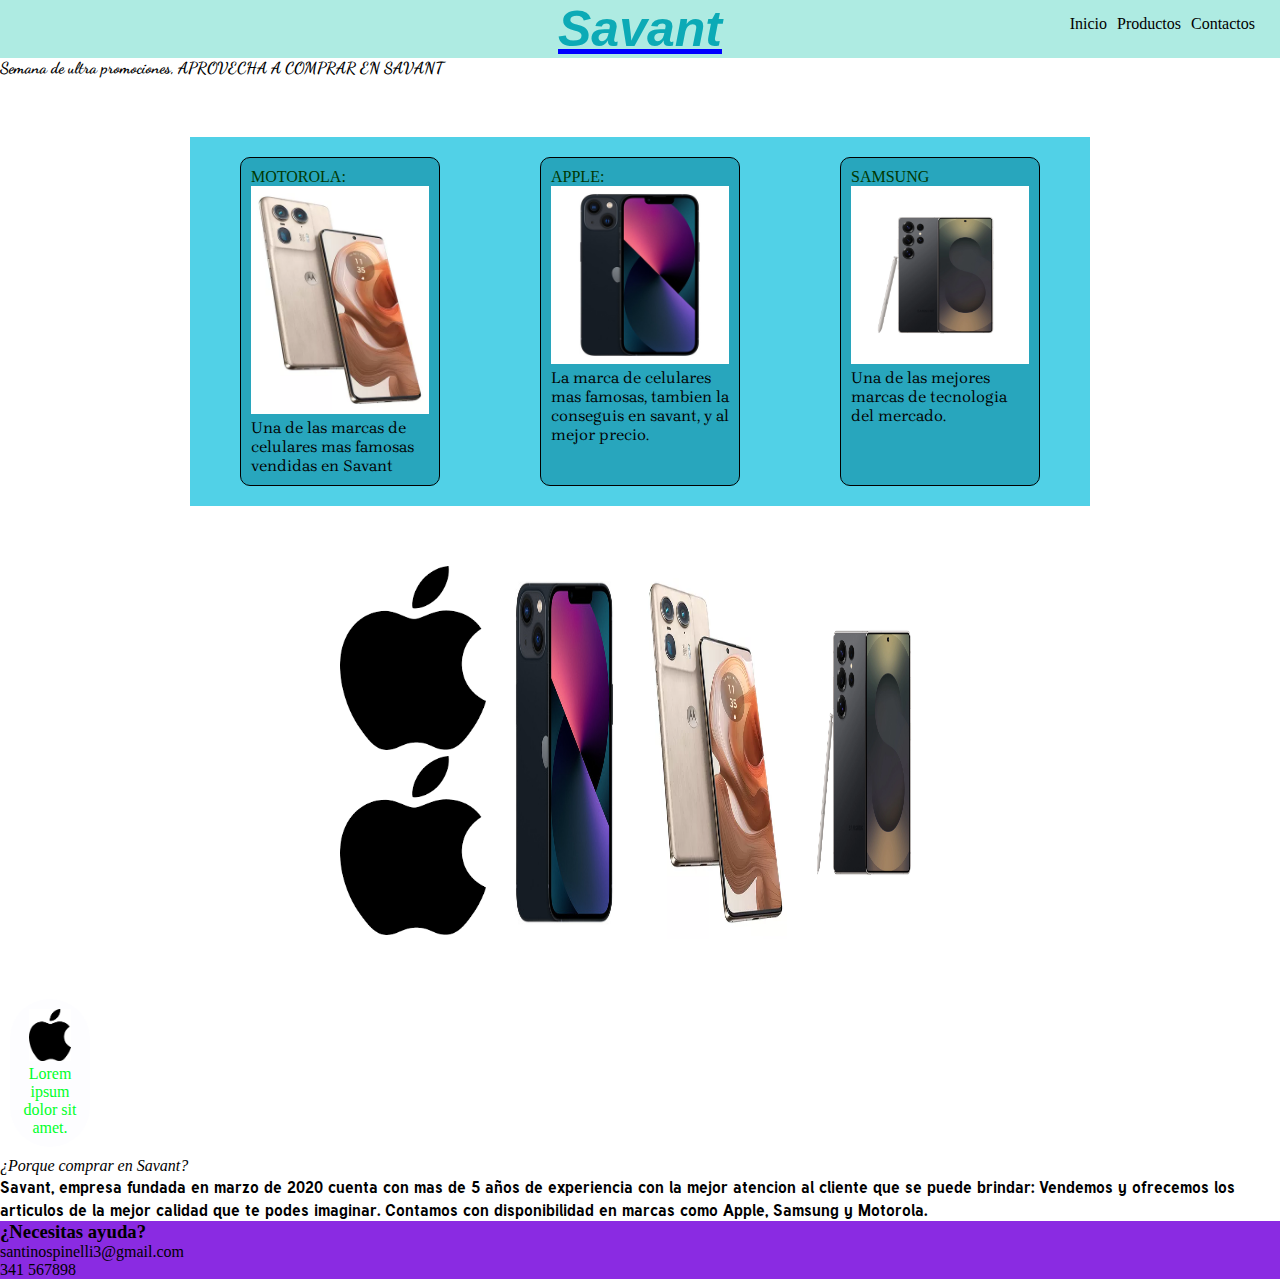
<file: index.html>
<!DOCTYPE html>
<html lang="en">

<head>
   <meta charset="UTF-8">
   <meta name="viewport" content="width=device-width, initial-scale=1.0">
   <link rel="stylesheet" href="./css/styles.css">
   <link rel="preconnect" href="https://fonts.googleapis.com">
   <link rel="preconnect" href="https://fonts.gstatic.com" crossorigin>
   <link
      href="https://fonts.googleapis.com/css2?family=Dancing+Script:wght@400..700&family=Libre+Baskerville:ital,wght@0,400;0,700;1,400&family=Tuffy:ital,wght@0,400;0,700;1,400;1,700&display=swap"
      rel="stylesheet">

   <link rel="preconnect" href="https://fonts.googleapis.com">
   <link rel="preconnect" href="https://fonts.gstatic.com" crossorigin>
   <link href="https://fonts.googleapis.com/css2?family=Brygada+1918:ital,wght@0,400..700;1,400..700&display=swap"
      rel="stylesheet">
   <title>santis</title>
</head>

<body>

   <!--asi se hacen comentarios-->
   <header>
      <h1>Savant</h1>
      <nav>
         <ul class="navprueba">
            <li><a href="#">Inicio</a></li>
            <li><a href="./Paginas/Productos.html">Productos</a></li>
            <li><a href="./Paginas/Contactos.html">Contactos</a></li>
         </ul>
      </nav>

   
   </header>

   <main>
      <p class="tipografia">Semana de ultra promociones, APROVECHA A COMPRAR EN SAVANT</p>

      <section>
         <div class="contenedor_limite2">
            <div class="contenedorpadre">
               <div class="caja">
                  <h4 class="marcas">MOTOROLA:</h4>
                  <img src="./img/D_NQ_NP_767431-MLU76197607720_052024-O.webp " alt="">
                  <p class="letracelu"> Una de las marcas de celulares mas famosas vendidas en Savant</p>
               </div>
               <div class="caja">
                  <h4 class="marcas">APPLE:</h4>
                  <img src="./img/Iphone 14.jpg" alt="">
                  <p class="letracelu"> La marca de celulares mas famosas, tambien la conseguis en savant, y al mejor
                     precio.</p>
               </div>
               <div class="caja">
                  <h4 class="marcas">SAMSUNG</h4>
                  <img src="./img/SAMSUNG-GALAXY-S25-ULTRA-512-GB-NEGRO-TITANIO.png" alt="">
                  <p class="letracelu">Una de las mejores marcas de tecnologia del mercado.</p>
               </div>

            </div>
         </div>
      </section>

 <section>
    <div class="parent">
  <div class="div1"> 
   <img src="./img/download.png" alt="">
  </div>

 <div class="div2">
   <img src="./img/download.png" alt=""> 
</div>

 <div class="div3">
   <img src="./img/Iphone 14.jpg" alt="">
 </div>

 <div class="div4"> 
   <img src="./img/D_NQ_NP_767431-MLU76197607720_052024-O.webp" alt="">
 </div>

 <div class="div5">
   <img src="./img/SAMSUNG-GALAXY-S25-ULTRA-512-GB-NEGRO-TITANIO.png" alt=""> </div>
 </div>
 
 </section>
   


<div class="prueba">
  <a href="./Secciones/Apple.html"><img src="./img/download.png" alt=""></a>
<p>Lorem ipsum dolor sit amet.</p>
</div>




      <article><em>¿Porque comprar en Savant?</em>
         <div>
            <p class="texto">Savant, empresa fundada en marzo de 2020 cuenta con mas de 5 años de experiencia con la
               mejor atencion al cliente que se puede brindar: Vendemos y ofrecemos los articulos de la mejor calidad
               que te podes imaginar. Contamos con disponibilidad en marcas como Apple, Samsung y Motorola.</p>
         </div>
      </article>
   </main>
   <footer>
      <h3>¿Necesitas ayuda?</h3>
      <p>santinospinelli3@gmail.com</p>
      <p>341 567898</p>
   </footer>
</body>

</html>
</file>
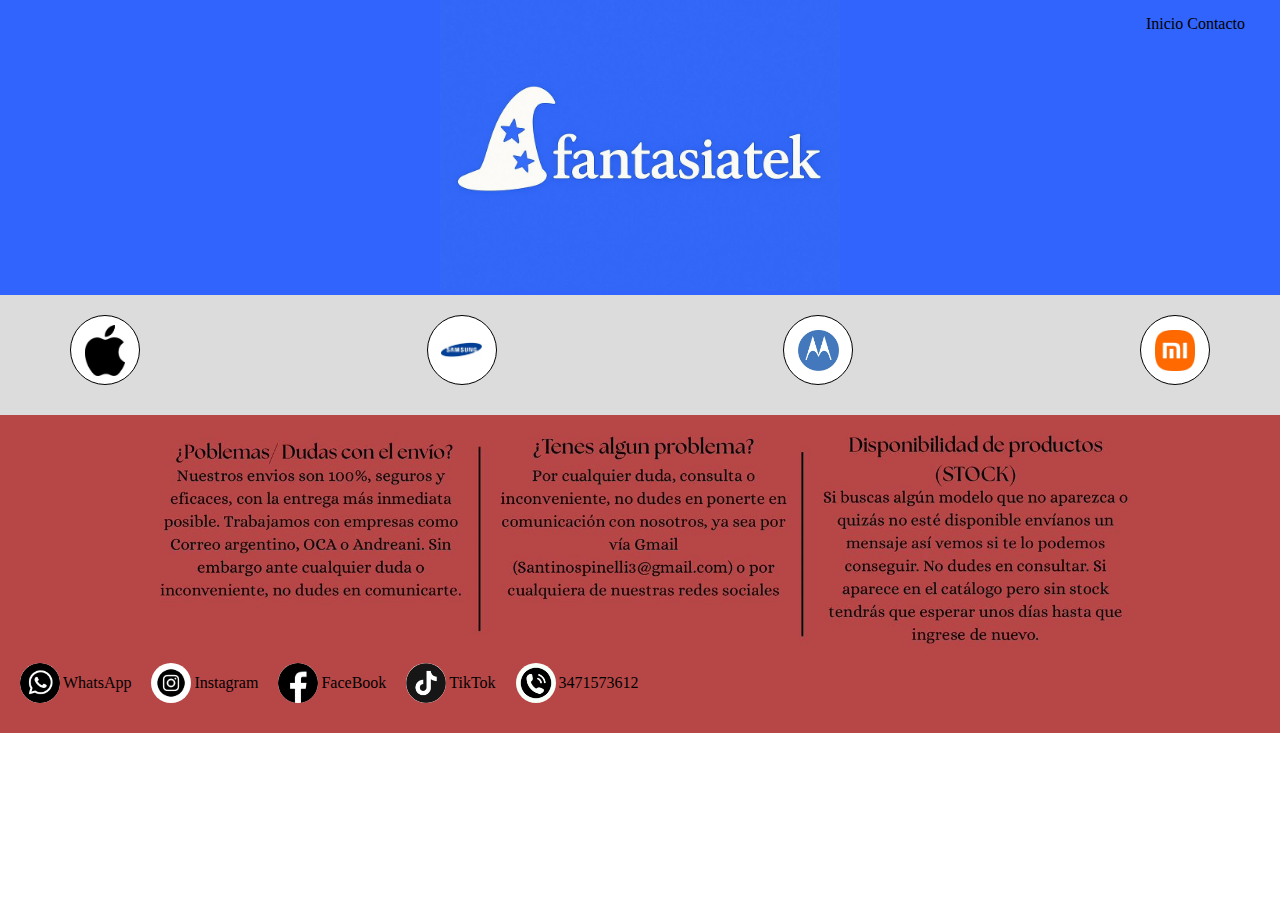
<file: Contacto.html>
<!DOCTYPE html>
<html lang="en">
<head>
    <meta charset="UTF-8">
    <meta name="viewport" content="width=device-width, initial-scale=1.0">
    
    <link rel="preconnect" href="https://fonts.googleapis.com">
    <link rel="preconnect" href="https://fonts.gstatic.com" crossorigin>
    <link href="https://fonts.googleapis.com/css2?family=Anton&family=Lora:wght@400..700&family=Poppins:ital,wght@0,100;0,200;0,300;0,400;0,500;0,600;0,700;0,800;0,900;1,100;1,200;1,300;1,400;1,500;1,600;1,700;1,800;1,900&display=swap" rel="stylesheet"> <!--GoogleFonts-->
    
    <link rel="stylesheet" href="./CSS/styes.css">
    <title>Contacto</title>
</head>
<body>
<header>

    <nav>
        <ol>
            <li> <a href="./index.html">Inicio</a> </li>
            <li><a href="#">Contacto</a></li>
        </ol>
    </nav>
    
    <div><img src="./IMG/H-M-F/LOGO.jpeg" alt=""></div>



</header>
    
<main>

    <section>        
        <div class="marcasallado">
            <div class="cajamarcas">
                 <a href="./marcas/Apple.html">
                 <img src="./IMG/Apple/LogoAPPLE.jpeg" alt=""></a>
            </div>

            <div class="cajamarcas"> 
                 <a href="./marcas/Samsung.html"> 
                 <img src="./IMG/Samsung/SamsungLogo.jpeg" alt=""> </a>
            </div>

            <div class="cajamarcas"> 
                 <a href="./marcas/Motorola.html"> 
                 <img src="./IMG/Motorola/MotorolaLogo.jpeg" alt=""></a>
            </div>

            <div class="cajamarcas"> 
                 <a href="./marcas/Xiaomi.html"> 
                 <img src="./IMG/Xiaomi/XiaomiLogo.jpeg" alt=""></a>
            </div>
        </div> 

    </section>

</main>


<footer>
    <div class="imgfooter">
        <img src="./IMG/H-M-F/ImgFooter.jpeg" alt="">
    </div>
   
    <div class="redes">  
           
        <div class="cajaparrafo">
            <div class="redescaja">
                <img src="./IMG/H-M-F/WhatsAppLogo.jpeg" alt="">
            </div>
            <div>
                <a href="https://wa.me/qr/VVBVIMGIFKLZG1">WhatsApp</a>
            </div>
       </div> 

        <div class="cajaparrafo">
            <div class="redescaja">
                <img src="./IMG/H-M-F/InstagramLogo.png" alt="">
           </div>

           <div>
             <a href="https://www.instagram.com/santinospinellii?igsh=MXV1dm5lOXp1N3AwOQ%3D%3D&utm_source=qr">Instagram</a>
           </div>
        </div>

        <div class="cajaparrafo">
            <div class="redescaja">
              <img src="./IMG/H-M-F/FacebookLogo.jpeg" alt="">
           </div>

           <div>
              <a href="https://www.facebook.com/share/1F1F6tMkac/?mibextid=wwXIfr">FaceBook</a>
           </div>
        </div>

        <div class="cajaparrafo">
           <div class="redescaja">
             <img src="./IMG/H-M-F/TiktokLogo.jpeg" alt="">
           </div>

           <div>
              <a href="https://www.tiktok.com/@santispinelli?_t=ZM-8wy6CAG1q2q&_r=1">TikTok</a>
           </div>
        </div>

        <div class="cajaparrafo">
            <div class="redescaja">
               <img src="./IMG/H-M-F/TelefonoLogo.avif" alt="">
           </div>

           <div>
              <a href="3471573612">3471573612</a>
           </div>
        </div>

    </div>
</footer>
</file>
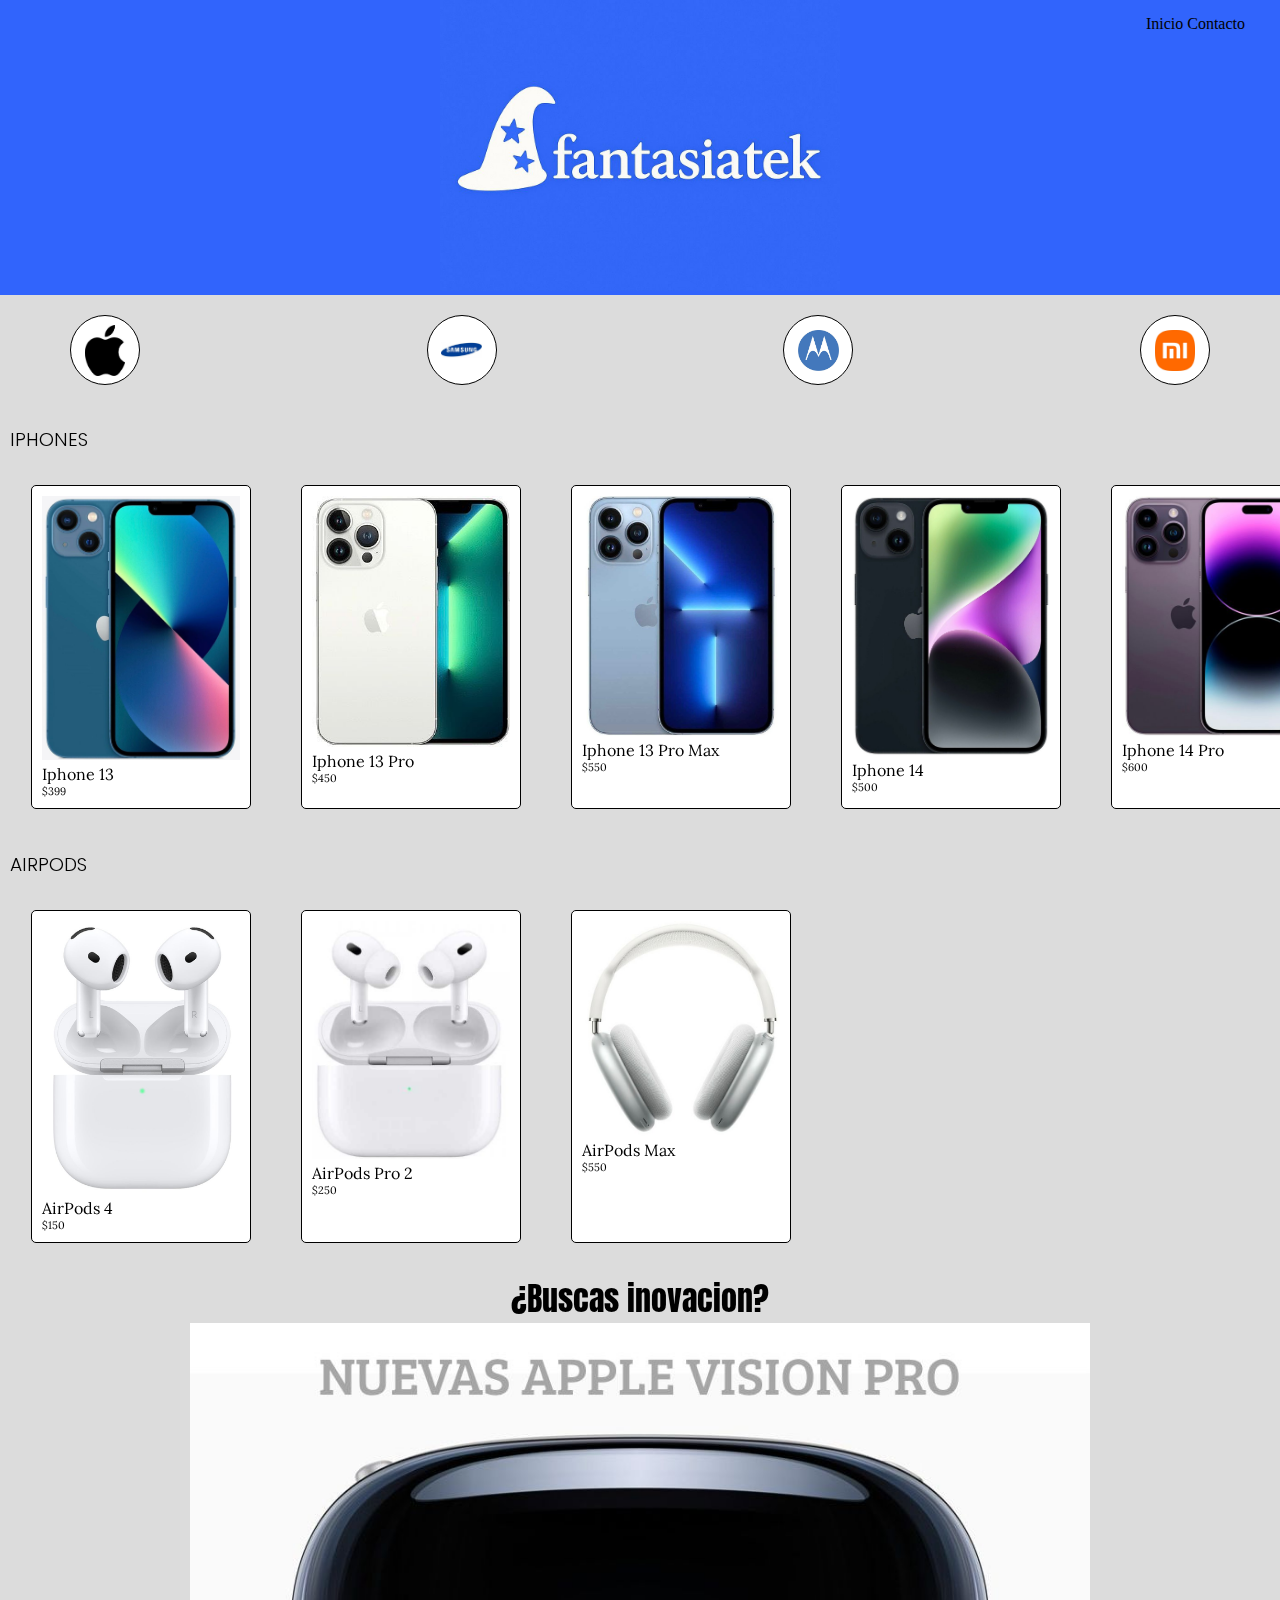
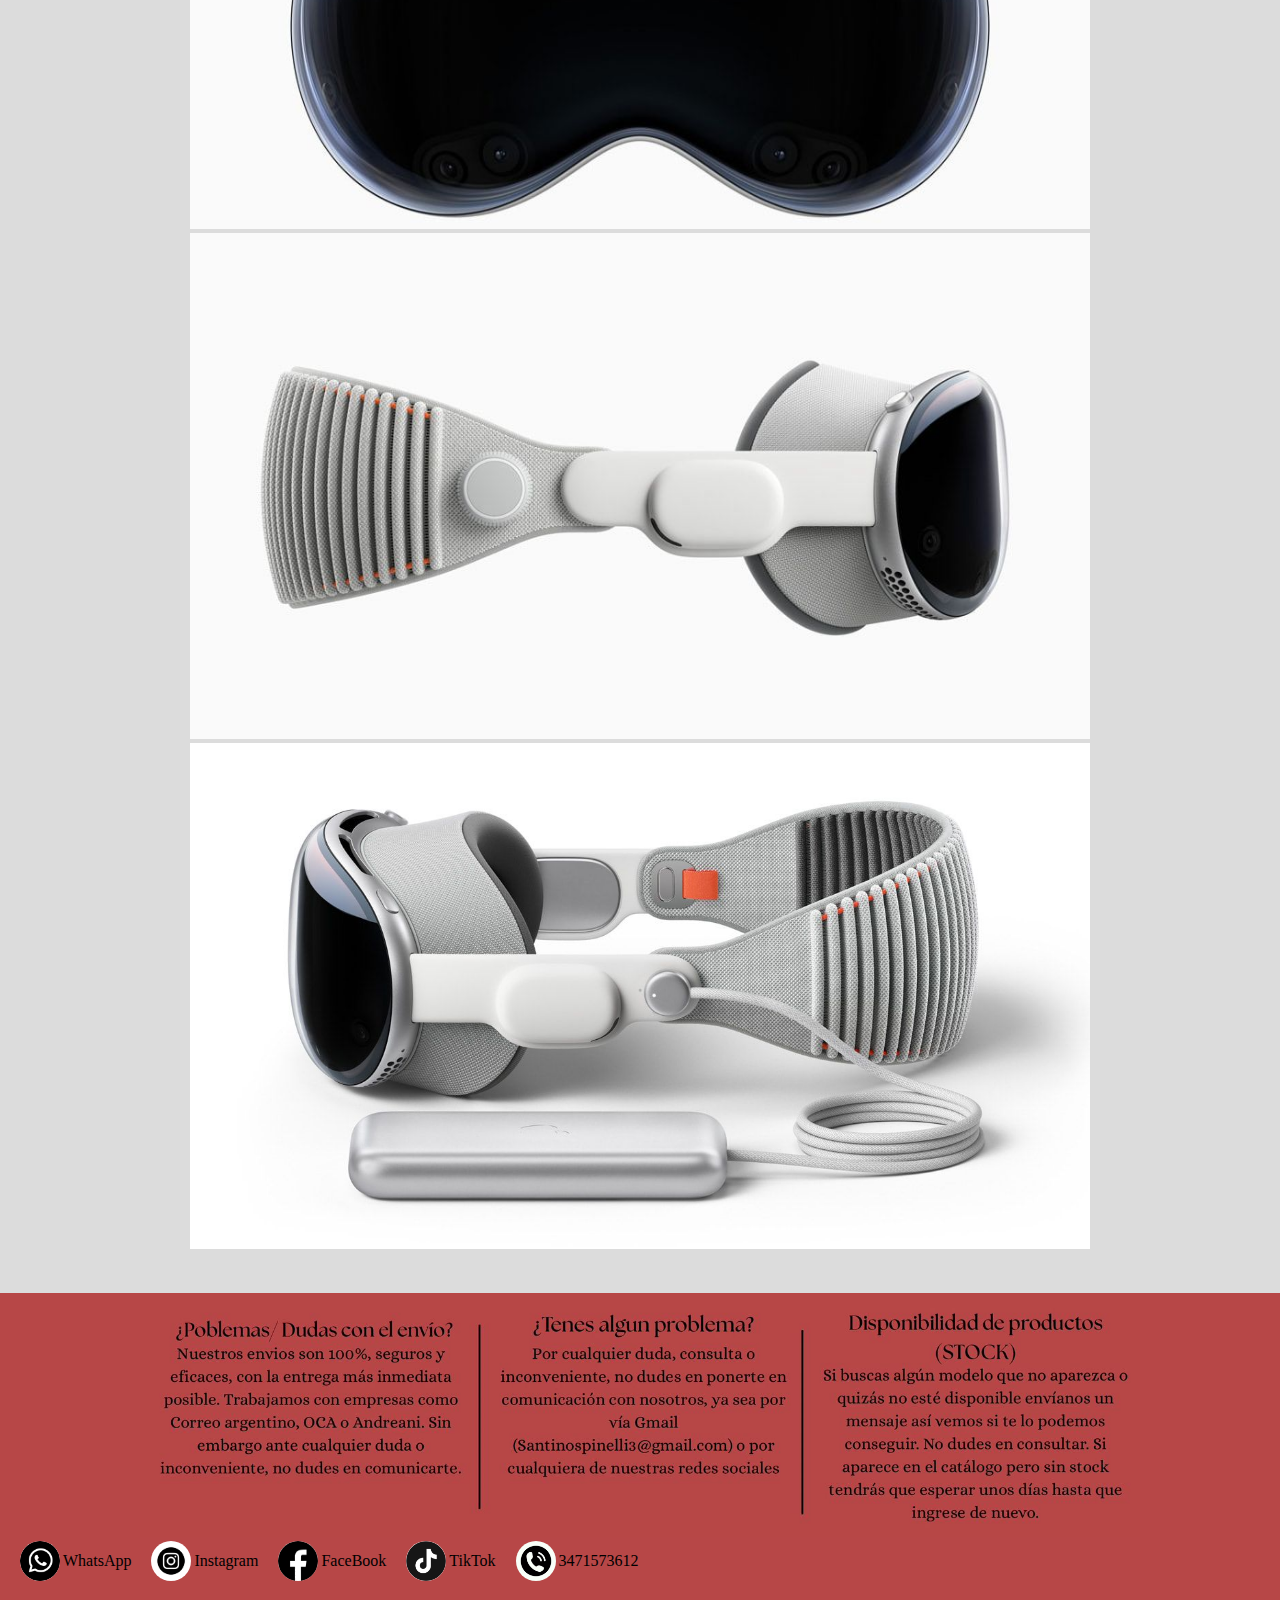
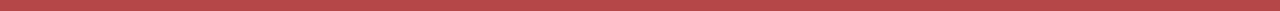
<file: marcas/Apple.html>
<!DOCTYPE html>
<html lang="en">
<head>
    <meta charset="UTF-8">
    <meta name="viewport" content="width=device-width, initial-scale=1.0">

    <link href="https://cdn.jsdelivr.net/npm/bootstrap@5.3.6/dist/css/bootstrap.min.css" rel="stylesheet" integrity="sha384-4Q6Gf2aSP4eDXB8Miphtr37CMZZQ5oXLH2yaXMJ2w8e2ZtHTl7GptT4jmndRuHDT" crossorigin="anonymous">  <!--bootstrap-->

    <link rel="preconnect" href="https://fonts.googleapis.com">
    <link rel="preconnect" href="https://fonts.gstatic.com" crossorigin>
    <link href="https://fonts.googleapis.com/css2?family=Anton&family=Lora:wght@400..700&family=Poppins:ital,wght@0,100;0,200;0,300;0,400;0,500;0,600;0,700;0,800;0,900;1,100;1,200;1,300;1,400;1,500;1,600;1,700;1,800;1,900&display=swap" rel="stylesheet"> <!--GoogleFonts-->

    <link rel="stylesheet" href="../CSS/Apple.css">
    <title>Apple</title>
    
</head>
<body>

<header>

   <nav>
        <ol>
            <li><a href="../index.html">Inicio</a></li>
            <li><a href="../Contacto.html">Contacto</a></li>
        </ol>
    </nav>

    <div><img src="../IMG/H-M-F/LOGO.jpeg" alt=""></div>

    


</header>
    


<main>

   <section>        
        <div class="marcasallado">
            <div class="cajamarcas">
             <a href="#">
             <img src="../IMG/Apple/LogoAPPLE.jpeg" alt=""></a>
            </div>

            <div class="cajamarcas"> 
                <a href="../marcas/Samsung.html"> 
                <img src="../IMG/Samsung/SamsungLogo.jpeg" alt=""> </a>
            </div>

            <div class="cajamarcas"> 
                <a href="../marcas/Motorola.html"> 
                <img src="../IMG/Motorola/MotorolaLogo.jpeg" alt=""></a>
            </div>

            <div class="cajamarcas"> 
                <a href="../marcas/Xiaomi.html"> 
                <img src="../IMG/Xiaomi/XiaomiLogo.jpeg" alt=""></a>
            </div>
        </div> 

   </section>

   <h3 class="letramarcas">IPHONES</h3>
   <section> <!--IPHONES-->
       <div class="contenedorapple">
         <div class="cardapple">
            <img src="../IMG/Apple/IPHONE13.jpeg" alt="">
            <h4>Iphone 13</h4>
            <h6>$399</h6>
         </div>

         <div class="cardapple">
            <img src="../IMG/Apple/IPHONE13PRO.jpeg" alt="">
            <h4>Iphone 13 Pro</h4>
            <h6>$450</h6>
         </div>

         <div class="cardapple">
            <img src="../IMG/Apple/IPHONE13PROMAX.jpeg" alt="">
            <h4>Iphone 13 Pro Max</h4>
            <h6>$550</h6>
         </div>

         <div  class="cardapple">
            <img src="../IMG/Apple/IPHONE14.jpeg" alt="">
            <h4>Iphone 14</h4>
            <h6>$500</h6>
         </div>

         <div class="cardapple" >
            <img src="../IMG/Apple/IPHONE14PRO.jpeg" alt="">
            <h4>Iphone 14 Pro</h4>
            <h6>$600</h6>
         </div>

         <div class="cardapple">
            <img src="../IMG/Apple/IPHONE14PROMAX.jpeg" alt="">
            <h4>Iphone 14 Pro Max</h4>
            <h6>$700h6>
         </div>

         <div  class="cardapple">
            <img src="../IMG/Apple/IPHONE15.jpeg" alt="">
            <h4>Iphone 15</h4>
            <h6>$650</h6>
         </div>

         <div class="cardapple" >
            <img src="../IMG/Apple/IPHONE15PRO.jpeg" alt="">
            <h4>Iphone 15 Pro</h4>
            <h6>$750</h6>
         </div>

         <div  class="cardapple">
            <img src="../IMG/Apple/IPHONE15PROMAX.jpeg" alt="">
            <h4>Iphone 15 Pro Max</h4>
            <h6>$850</h6>
         </div>

         <div class="cardapple" >
            <img src="../IMG/Apple/IPHONE16.jpeg" alt="">
            <h4>Iphone 16</h4>
            <h6>$800</h6>
         </div>

         <div class="cardapple" >
            <img src="../IMG/Apple/IPHONE16PRO.jpeg" alt="">
            <h4>Iphone 16 Pro</h4>
            <h6>$950</h6>
         </div>

         <div class="cardapple" >
            <img src="../IMG/Apple/IPHONE16PROMAX.jpeg" alt="">
            <h4>Iphone 16 Pro Max</h4>
            <h6>$1100</h6>
         </div>
       </div>
   </section>

    <h3 class="letramarcas" >AIRPODS</h3>
   <section> <!--AIRPODS-->
        <div class="contenedorapple"> 
          <div class="cardapple" >
            <img src="../IMG/Apple/AIRPODS4.jpeg" alt="">
            <h4>AirPods 4</h4>
            <h6>$150</h6>
          </div>

          <div class="cardapple" >    
            <img src="../IMG/Apple/AIRPODSPRO2.jpeg" alt="">
            <h4>AirPods Pro 2</h4>
            <h6>$250</h6>
          </div>

          <div  class="cardapple">
             <img src="../IMG/Apple/AIRPODSMAX.jpeg" alt="">
             <h4>AirPods Max</h4>
             <h6>$550</h6>
          </div>
        </div>
   </section>

   <section> <!--CARRUSEL-->
        <h1 class="letravision" >¿Buscas inovacion?</h1>

         <div id="carouselExampleSlidesOnly" class="carousel slide divcarrusel" data-bs-ride="carousel">
              <div class="carousel-inner" aria-colspan="divcarrusel">
                 <div class="carousel-item active" class="divcarruselimg">
                     <img src="../IMG/Apple/APPLEVISIONPFRENTE.jpeg" class="d-block w-100" alt="...">
                 </div>
                 <div class="carousel-item" class="divcarruselimg">
                     <img src="../IMG/Apple/APPLEVISIONPDERECHA.jpeg" class="d-block w-100" alt="...">
                 </div>
                 <div class="carousel-item" class="divcarruselimg">
                     <img src="../IMG/Apple/APPLEVISIONPIZQUIERDA.jpeg" class="d-block w-100" alt="...">
                 </div>
              </div>
           </div>

   </section>
     
     
</main> 

<footer>
    <div class="imgfooter">
        <img src="../IMG/H-M-F/ImgFooter.jpeg" alt="">
    </div>
   
    <div class="redes">  
           
        <div class="cajaparrafo">
            <div class="redescaja">
                <img src="../IMG/H-M-F/WhatsAppLogo.jpeg" alt="">
            </div>
            <div>
                <a href="https://wa.me/qr/VVBVIMGIFKLZG1">WhatsApp</a>
            </div>
       </div> 

        <div class="cajaparrafo">
            <div class="redescaja">
                <img src="../IMG/H-M-F/InstagramLogo.png" alt="">
           </div>

           <div>
             <a href="https://www.instagram.com/santinospinellii?igsh=MXV1dm5lOXp1N3AwOQ%3D%3D&utm_source=qr">Instagram</a>
           </div>
        </div>

        <div class="cajaparrafo">
            <div class="redescaja">
              <img src="../IMG/H-M-F/FacebookLogo.jpeg" alt="">
           </div>

           <div>
              <a href="https://www.facebook.com/share/1F1F6tMkac/?mibextid=wwXIfr">FaceBook</a>
           </div>
        </div>

        <div class="cajaparrafo">
           <div class="redescaja">
             <img src="../IMG/H-M-F/TiktokLogo.jpeg" alt="">
           </div>

           <div>
              <a href="https://www.tiktok.com/@santispinelli?_t=ZM-8wy6CAG1q2q&_r=1">TikTok</a>
           </div>
        </div>

        <div class="cajaparrafo">
            <div class="redescaja">
               <img src="../IMG/H-M-F/TelefonoLogo.avif" alt="">
           </div>

           <div>
              <a href="3471573612">3471573612</a>
           </div>
        </div>

    </div>
</footer>

<script src="https://cdn.jsdelivr.net/npm/bootstrap@5.3.6/dist/js/bootstrap.bundle.min.js" integrity="sha384-j1CDi7MgGQ12Z7Qab0qlWQ/Qqz24Gc6BM0thvEMVjHnfYGF0rmFCozFSxQBxwHKO" crossorigin="anonymous"></script>   <!--bootstrap-->
</body>
</html>
</file>
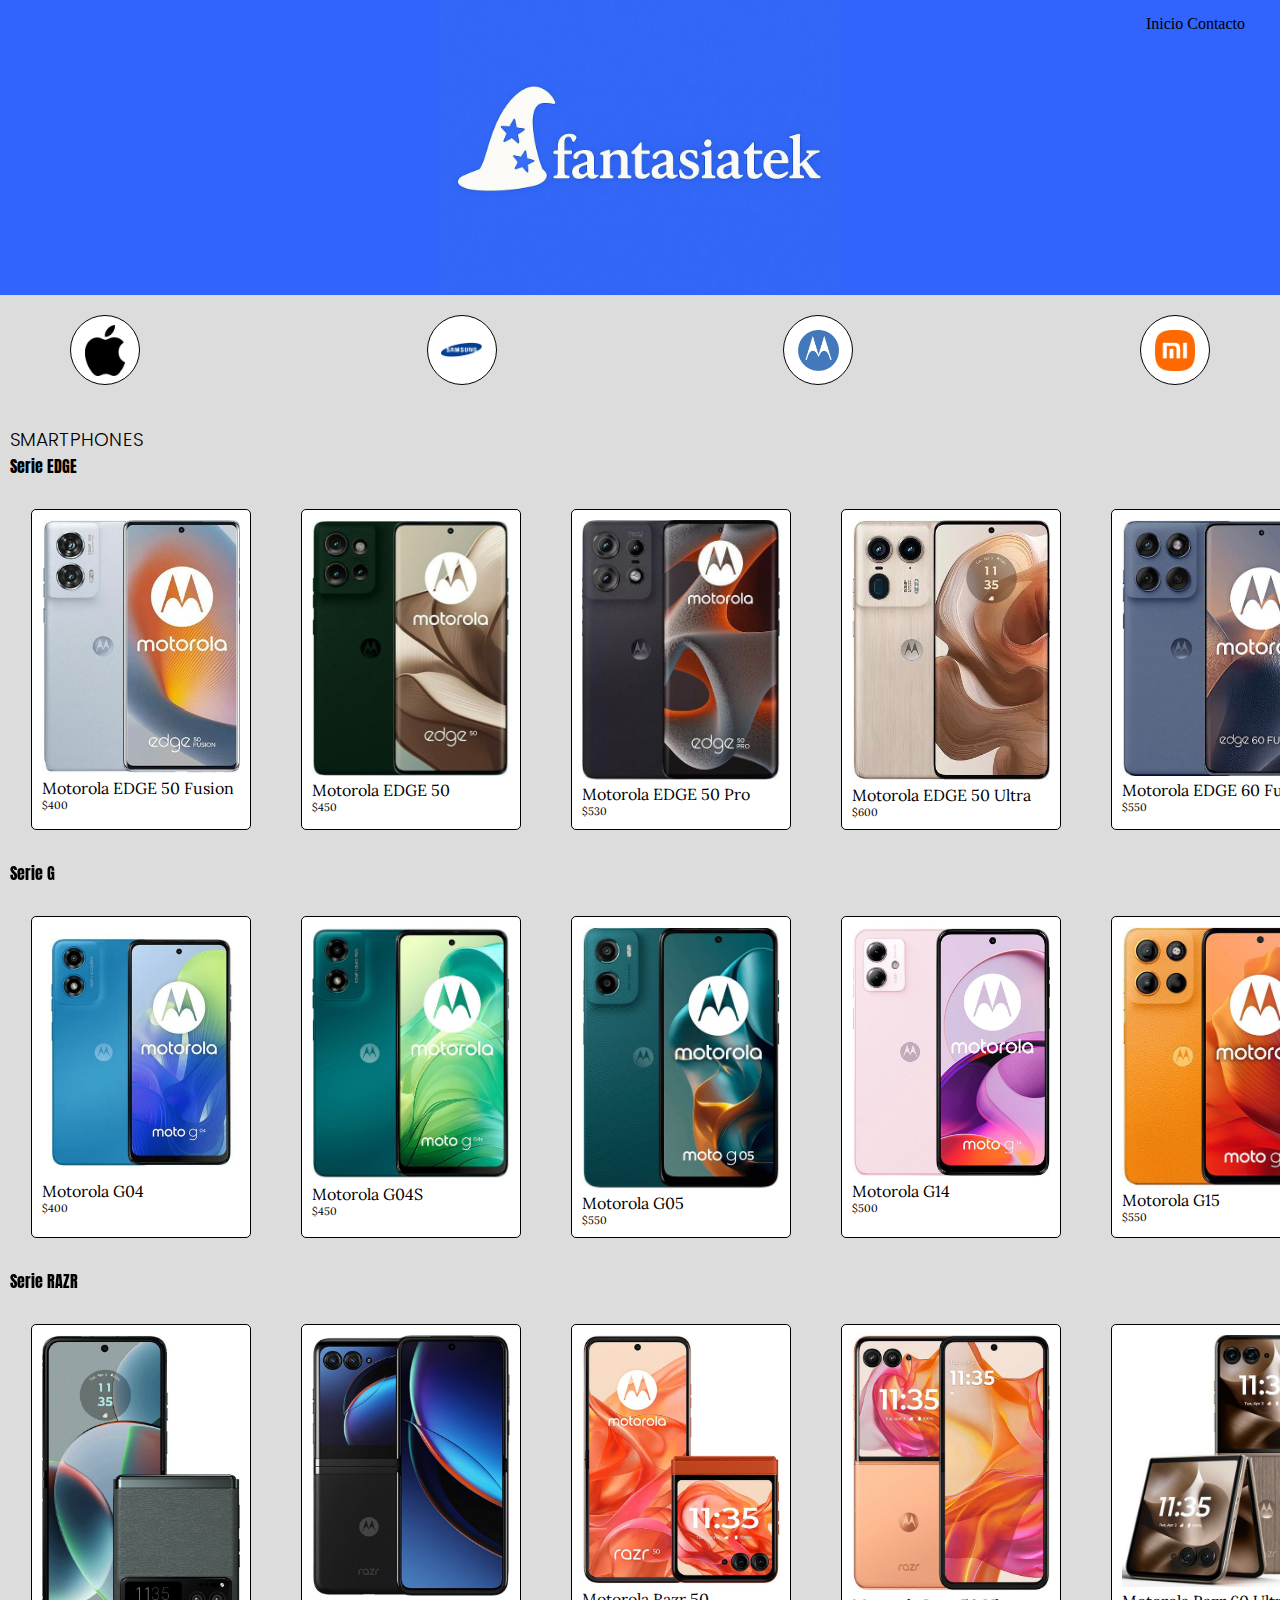
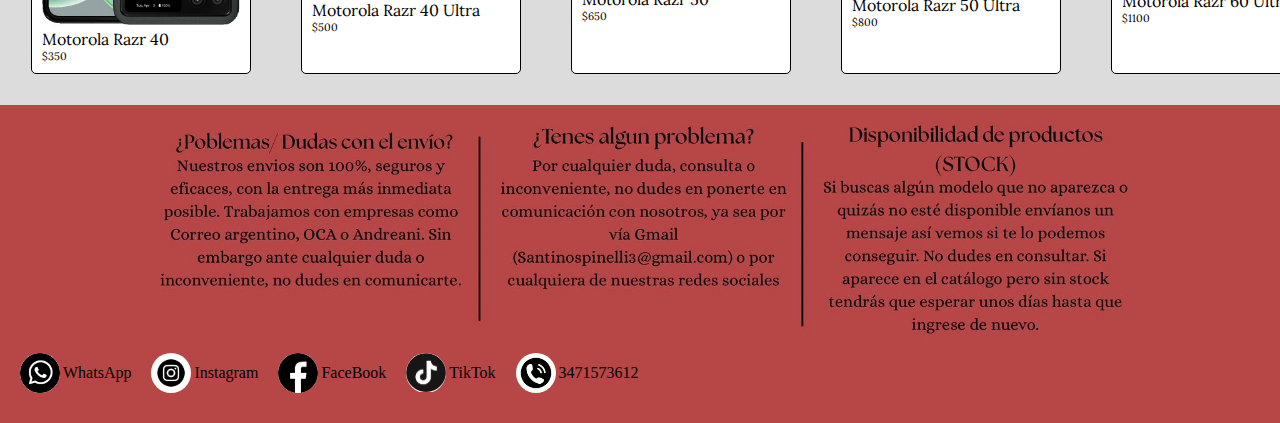
<file: marcas/Motorola.html>
<!DOCTYPE html>
<html lang="en">
<head>
    <meta charset="UTF-8">
    <meta name="viewport" content="width=device-width, initial-scale=1.0">

    <link href="https://cdn.jsdelivr.net/npm/bootstrap@5.3.6/dist/css/bootstrap.min.css" rel="stylesheet" integrity="sha384-4Q6Gf2aSP4eDXB8Miphtr37CMZZQ5oXLH2yaXMJ2w8e2ZtHTl7GptT4jmndRuHDT" crossorigin="anonymous">  <!--bootstrap-->

    <link rel="preconnect" href="https://fonts.googleapis.com">
    <link rel="preconnect" href="https://fonts.gstatic.com" crossorigin>
    <link href="https://fonts.googleapis.com/css2?family=Anton&family=Lora:wght@400..700&family=Poppins:ital,wght@0,100;0,200;0,300;0,400;0,500;0,600;0,700;0,800;0,900;1,100;1,200;1,300;1,400;1,500;1,600;1,700;1,800;1,900&display=swap" rel="stylesheet"> <!--GoogleFonts-->

    <link rel="stylesheet" href="../CSS/Motorola.css">
    <title>Motorola</title>
   
</head>
<body>

<header>

   <nav>
        <ol>
            <li><a href="../index.html">Inicio</a></li>
            <li><a href="../Contacto.html">Contacto</a></li>
        </ol>
    </nav>

    <div><img src="../IMG/H-M-F/LOGO.jpeg" alt=""></div>

    


</header>
    


<main>

   <section>        
        <div class="marcasallado">
            <div class="cajamarcas">
             <a href="../marcas/Apple.html">
             <img src="../IMG/Apple/LogoAPPLE.jpeg" alt=""></a>
            </div>

            <div class="cajamarcas"> 
                <a href="../marcas/Samsung.html"> 
                <img src="../IMG/Samsung/SamsungLogo.jpeg" alt=""> </a>
            </div>

            <div class="cajamarcas"> 
                <a href="#"> 
                <img src="../IMG/Motorola/MotorolaLogo.jpeg" alt=""></a>
            </div>

            <div class="cajamarcas"> 
                <a href="../marcas/Xiaomi.html"> 
                <img src="../IMG/Xiaomi/XiaomiLogo.jpeg" alt=""></a>
            </div>
        </div> 

   </section>

   <h3 class="letramarcas">SMARTPHONES</h3>
   <section> <!--SMARTHPONES-->
      <h4 class="letraserie">Serie EDGE</h4>
      <div class="contenedormotorola">

         <div class="cardmotorola">
            <img src="../IMG/Motorola/CELULARES/EDGE/MotorolaEdge50Fusion.jpeg" alt="">
            <h4>Motorola EDGE 50 Fusion</h4>
            <h6>$400</h6>
         </div>

         <div class="cardmotorola">
            <img src="../IMG/Motorola/CELULARES/EDGE/MotorolaEdge50.jpeg" alt="">
            <h4>Motorola EDGE 50</h4>
            <h6>$450</h6>
         </div>
       
         <div class="cardmotorola">
            <img src="../IMG/Motorola/CELULARES/EDGE/MotorolaEdge50Pro.jpeg" alt="">
            <h4>Motorola EDGE 50 Pro</h4>
            <h6>$530</h6>
         </div>

         <div class="cardmotorola">
            <img src="../IMG/Motorola/CELULARES/EDGE/MotorolaEdge50ltra.jpeg" alt="">
            <h4>Motorola EDGE 50 Ultra</h4>
            <h6>$600</h6>
         </div>

         <div class="cardmotorola">
            <img src="../IMG/Motorola/CELULARES/EDGE/MotorolaEdge60Fusion.jpeg" alt="">
            <h4>Motorola EDGE 60 Fusion</h4>
            <h6>$550</h6>
         </div>
       
         <div class="cardmotorola">
            <img src="../IMG/Motorola/CELULARES/EDGE/MotorolaEdge60.jpeg" alt="">
            <h4>Motorola EDGE 60</h4>
            <h6>$600</h6>
         </div>
       
         <div  class="cardmotorola">
            <img src="../IMG/Motorola/CELULARES/EDGE/MotorolaEdge60Pro.jpeg" alt="">
            <h4>Motorola EDGE 60 Pro</h4>
            <h6>$650</h6>
         </div>
      </div>
   </section>

   <section> <!--SMARTHPONES-->
      <h4 class="letraserie">Serie G</h4>
      <div class="contenedormotorola">

         <div class="cardmotorola">
            <img src="../IMG/Motorola/CELULARES/G/MotorolaG04.jpeg" alt="">
            <h4>Motorola G04</h4>
            <h6>$400</h6>
         </div>

         <div class="cardmotorola">
            <img src="../IMG/Motorola/CELULARES/G/MotorolaG04S.jpeg" alt="">
            <h4>Motorola G04S</h4>
            <h6>$450</h6>
         </div>
       
         <div class="cardmotorola">
            <img src="../IMG/Motorola/CELULARES/G/MotorolaG05.jpeg" alt="">
            <h4>Motorola G05</h4>
            <h6>$550</h6>
         </div>

         <div class="cardmotorola">
            <img src="../IMG/Motorola/CELULARES/G/MotorolaG14.jpeg" alt="">
            <h4>Motorola G14</h4>
            <h6>$500</h6>
         </div>

         <div class="cardmotorola">
            <img src="../IMG/Motorola/CELULARES/G/MotorolaG15.jpeg" alt="">
            <h4>Motorola G15</h4>
            <h6>$550</h6>
         </div>
       
         <div class="cardmotorola">
            <img src="../IMG/Motorola/CELULARES/G/MotorolaG24.jpeg" alt="">
            <h4>Motorola G24</h4>
            <h6>$650</h6>
         </div>
       
         <div  class="cardmotorola">
            <img src="../IMG/Motorola/CELULARES/G/MotorolaG24Power.jpeg" alt="">
            <h4>Motorola G24 Power</h4>
            <h6>$600</h6>
         </div>
         
         <div class="cardmotorola">
            <img src="../IMG/Motorola/CELULARES/G/MotorolaG35-5G.jpeg" alt="">
            <h4>Motorola G35 5G</h4>
            <h6>$450</h6>
         </div>
       
         <div class="cardmotorola">
            <img src="../IMG/Motorola/CELULARES/G/MotorolaG54-5G.jpeg" alt="">
            <h4>Motorola G54 5G</h4>
            <h6>$550</h6>
         </div>

         <div class="cardmotorola">
            <img src="../IMG/Motorola/CELULARES/G/MotorolaG75-5G.jpeg" alt="">
            <h4>Motorola G75 5G</h4>
            <h6>$500</h6>
         </div>

         <div class="cardmotorola">
            <img src="../IMG/Motorola/CELULARES/G/MotorolaG84-5G.jpeg" alt="">
            <h4>Motorola G84 5G</h4>
            <h6>$550</h6>
         </div>
       
         <div class="cardmotorola">
            <img src="../IMG/Motorola/CELULARES/G/MotorolaG85-5G.jpeg" alt="">
            <h4>Motorola G85 5G</h4>
            <h6>$650</h6>
         </div>
         </div>
      </div>
   </section>

   <section> <!--SMARTHPONES-->
      <h4 class="letraserie">Serie RAZR</h4>
      <div class="contenedormotorola">

         <div class="cardmotorola">
            <img src="../IMG/Motorola/CELULARES/RAZR/MotorolaRazr40.jpeg" alt="">
            <h4>Motorola Razr 40</h4>
            <h6>$350</h6>
         </div>

         <div class="cardmotorola">
            <img src="../IMG/Motorola/CELULARES/RAZR/MotorolaRazr40Ultra.jpeg" alt="">
            <h4>Motorola Razr 40 Ultra</h4>
            <h6>$500</h6>
         </div>
       
         <div class="cardmotorola">
            <img src="../IMG/Motorola/CELULARES/RAZR/MotorolaRazr50.jpeg" alt="">
            <h4>Motorola Razr 50</h4>
            <h6>$650</h6>
         </div>

         <div class="cardmotorola">
            <img src="../IMG/Motorola/CELULARES/RAZR/MotorolaRazr50Ultra.jpeg" alt="">
            <h4>Motorola Razr 50 Ultra</h4>
            <h6>$800</h6>
         </div>

         <div class="cardmotorola">
            <img src="../IMG/Motorola/CELULARES/RAZR/MotorolaRazr60Ultra.jpeg" alt="">
            <h4>Motorola Razr 60 Ultra</h4>
            <h6>$1100</h6>
         </div>
      </div>
   </section>


    

     
     
</main> 

<footer>
    <div class="imgfooter">
        <img src="../IMG/H-M-F/ImgFooter.jpeg" alt="">
    </div>
   
    <div class="redes">  
           
        <div class="cajaparrafo">
            <div class="redescaja">
                <img src="../IMG/H-M-F/WhatsAppLogo.jpeg" alt="">
            </div>
            <div>
                <a href="https://wa.me/qr/VVBVIMGIFKLZG1">WhatsApp</a>
            </div>
       </div> 

        <div class="cajaparrafo">
            <div class="redescaja">
                <img src="../IMG/H-M-F/InstagramLogo.png" alt="">
           </div>

           <div>
             <a href="https://www.instagram.com/santinospinellii?igsh=MXV1dm5lOXp1N3AwOQ%3D%3D&utm_source=qr">Instagram</a>
           </div>
        </div>

        <div class="cajaparrafo">
            <div class="redescaja">
              <img src="../IMG/H-M-F/FacebookLogo.jpeg" alt="">
           </div>

           <div>
              <a href="https://www.facebook.com/share/1F1F6tMkac/?mibextid=wwXIfr">FaceBook</a>
           </div>
        </div>

        <div class="cajaparrafo">
           <div class="redescaja">
             <img src="../IMG/H-M-F/TiktokLogo.jpeg" alt="">
           </div>

           <div>
              <a href="https://www.tiktok.com/@santispinelli?_t=ZM-8wy6CAG1q2q&_r=1">TikTok</a>
           </div>
        </div>

        <div class="cajaparrafo">
            <div class="redescaja">
               <img src="../IMG/H-M-F/TelefonoLogo.avif" alt="">
           </div>

           <div>
              <a href="3471573612">3471573612</a>
           </div>
        </div>

    </div>
</footer>

<script src="https://cdn.jsdelivr.net/npm/bootstrap@5.3.6/dist/js/bootstrap.bundle.min.js" integrity="sha384-j1CDi7MgGQ12Z7Qab0qlWQ/Qqz24Gc6BM0thvEMVjHnfYGF0rmFCozFSxQBxwHKO" crossorigin="anonymous"></script>   <!--bootstrap-->
</body>
</html>
</file>
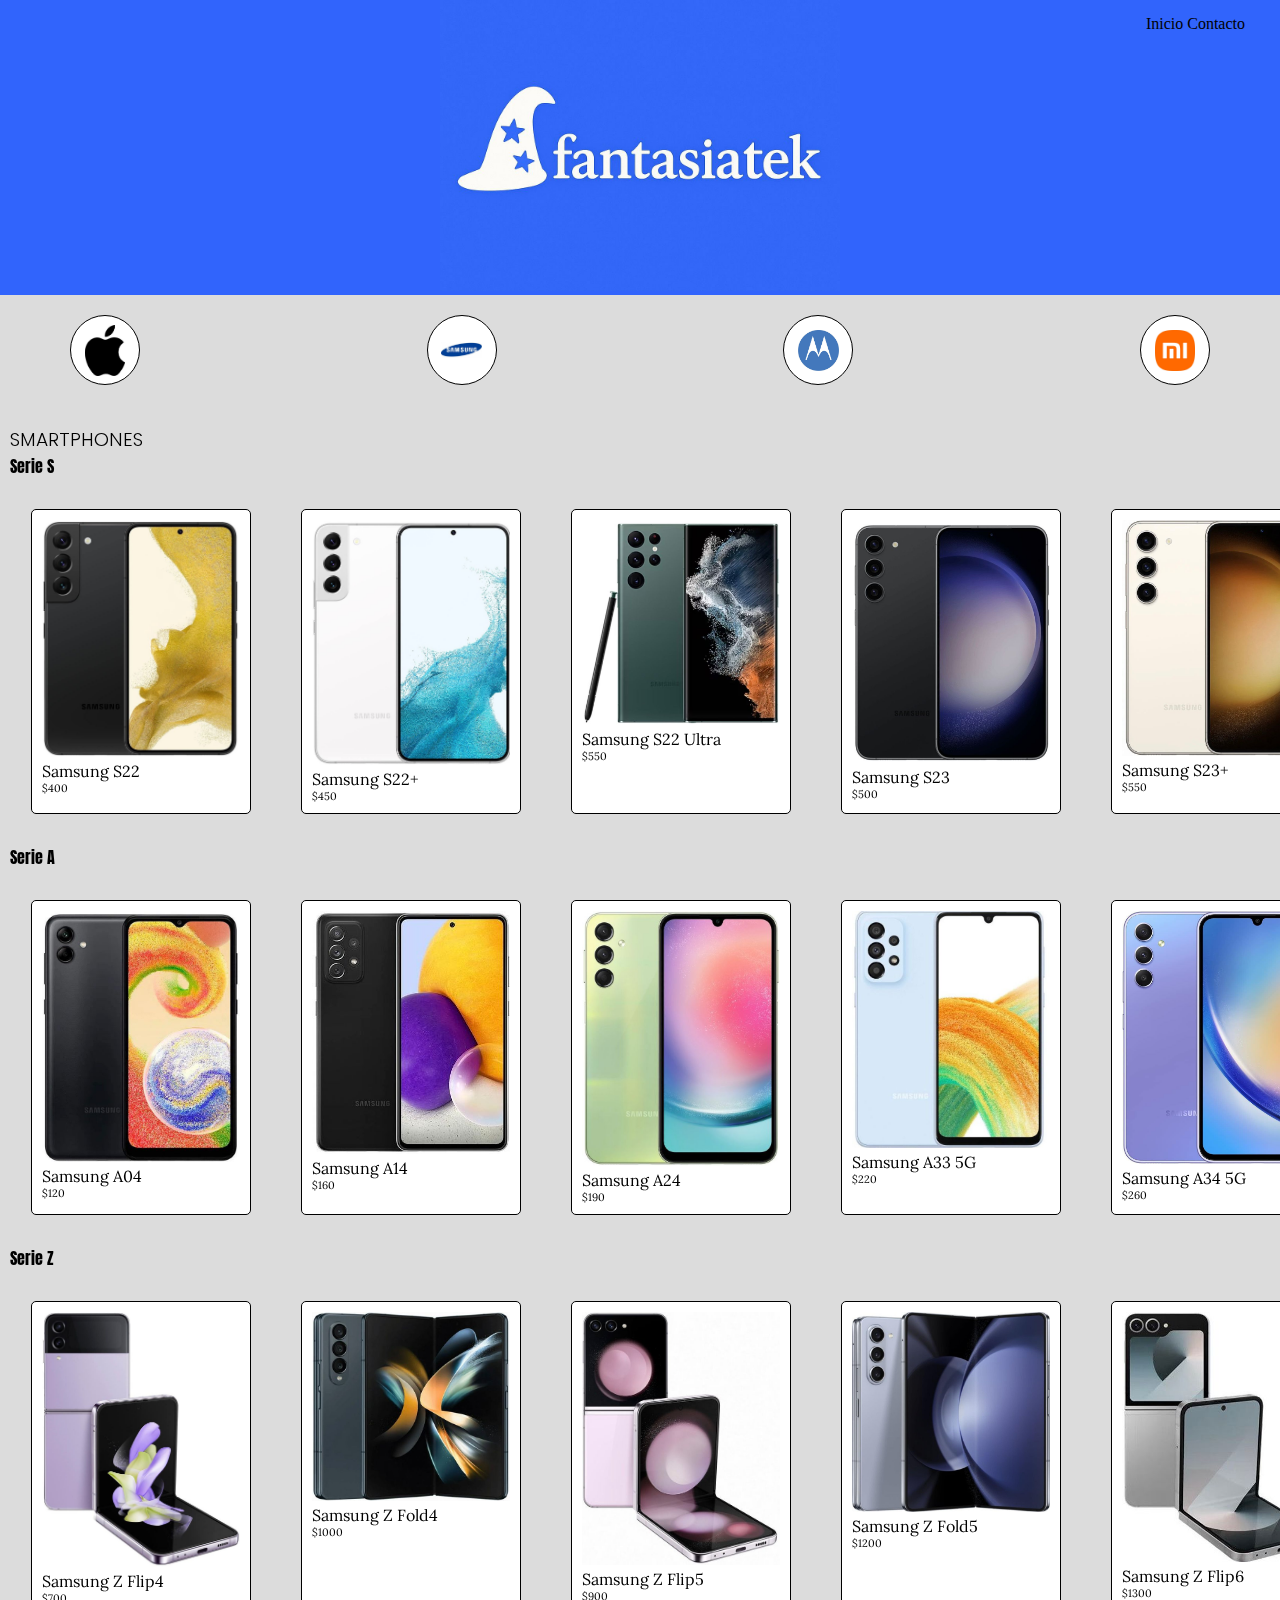
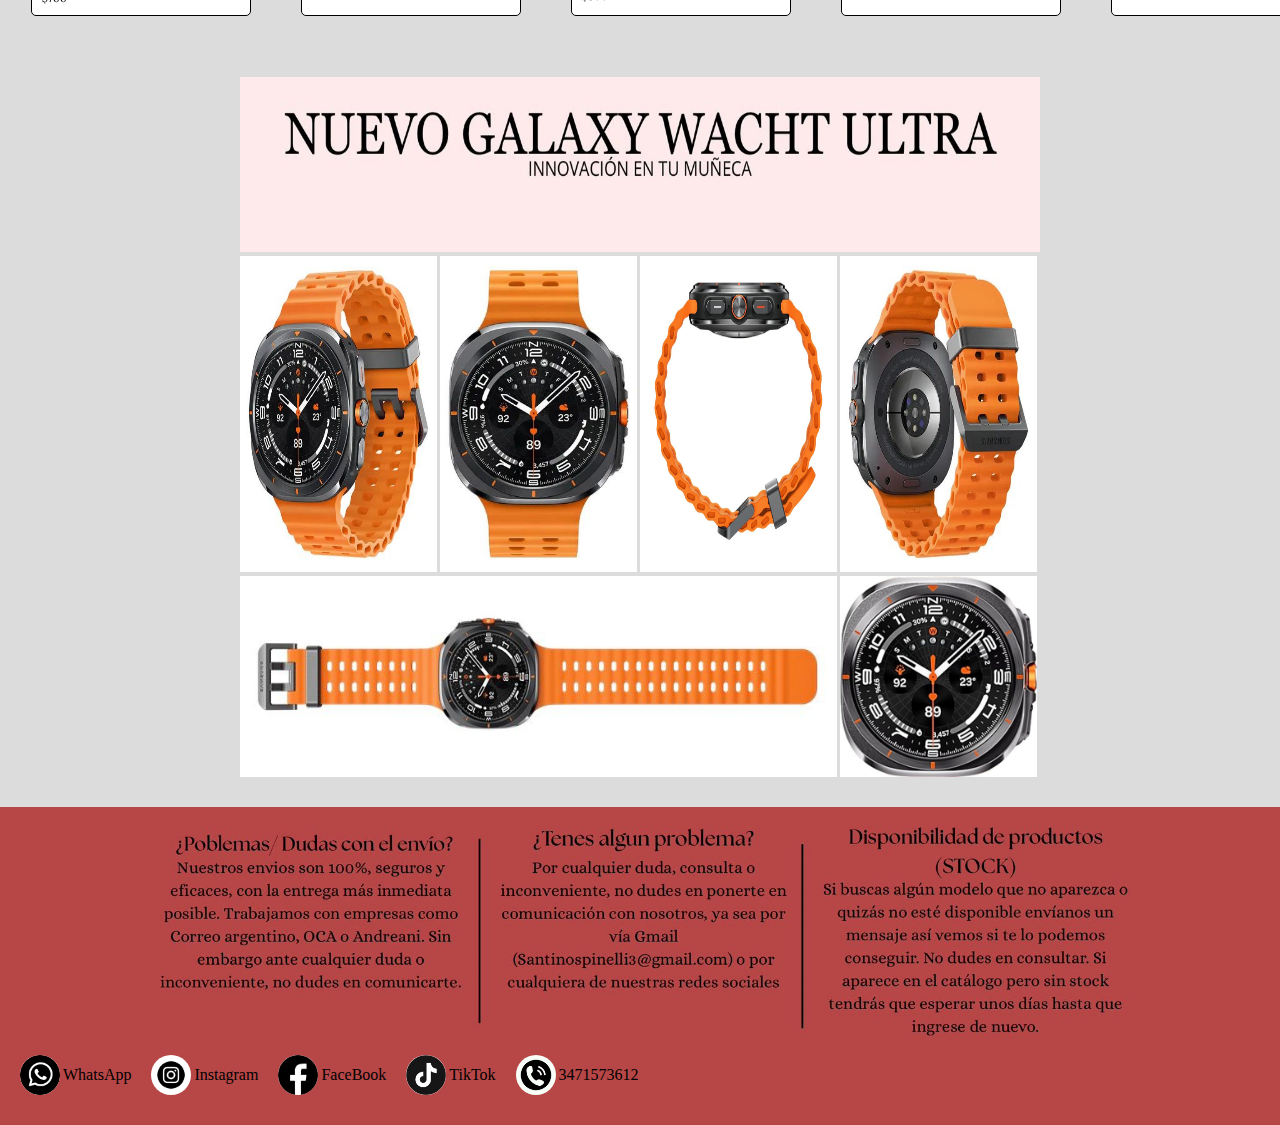
<file: marcas/Samsung.html>
<!DOCTYPE html>
<html lang="en">
<head>
    <meta charset="UTF-8">
    <meta name="viewport" content="width=device-width, initial-scale=1.0">

    <link href="https://cdn.jsdelivr.net/npm/bootstrap@5.3.6/dist/css/bootstrap.min.css" rel="stylesheet" integrity="sha384-4Q6Gf2aSP4eDXB8Miphtr37CMZZQ5oXLH2yaXMJ2w8e2ZtHTl7GptT4jmndRuHDT" crossorigin="anonymous">  <!--bootstrap-->

    <link rel="preconnect" href="https://fonts.googleapis.com">
    <link rel="preconnect" href="https://fonts.gstatic.com" crossorigin>
    <link href="https://fonts.googleapis.com/css2?family=Anton&family=Lora:wght@400..700&family=Poppins:ital,wght@0,100;0,200;0,300;0,400;0,500;0,600;0,700;0,800;0,900;1,100;1,200;1,300;1,400;1,500;1,600;1,700;1,800;1,900&display=swap" rel="stylesheet"> <!--GoogleFonts-->

    <link rel="stylesheet" href="../CSS/Samsung.css">
    <title>Samsung</title>
    
</head>
<body>

<header>

   <nav>
        <ol>
            <li><a href="../index.html">Inicio</a></li>
            <li><a href="../Contacto.html">Contacto</a></li>
        </ol>
    </nav>

    <div><img src="../IMG/H-M-F/LOGO.jpeg" alt=""></div>

    


</header>
    


<main>

   <section>        
        <div class="marcasallado">
            <div class="cajamarcas">
             <a href="../marcas/Apple.html">
             <img src="../IMG/Apple/LogoAPPLE.jpeg" alt=""></a>
            </div>

            <div class="cajamarcas"> 
                <a href="#"> 
                <img src="../IMG/Samsung/SamsungLogo.jpeg" alt=""> </a>
            </div>

            <div class="cajamarcas"> 
                <a href="../marcas/Motorola.html"> 
                <img src="../IMG/Motorola/MotorolaLogo.jpeg" alt=""></a>
            </div>

            <div class="cajamarcas"> 
                <a href="../marcas/Xiaomi.html"> 
                <img src="../IMG/Xiaomi/XiaomiLogo.jpeg" alt=""></a>
            </div>
        </div> 

   </section>

   <h3 class="letramarcas">SMARTPHONES</h3>
   <section> <!--SMARTHPONES-->
      <h4 class="letraserie">Serie S</h4>
      <div class="contenedorsamsung">

         <div class="cardsamsung">
            <img src="../IMG/Samsung/Smartphones/SamsungS22.jpeg" alt="">
            <h4>Samsung S22</h4>
            <h6>$400</h6>
         </div>

         <div class="cardsamsung">
            <img src="../IMG/Samsung/Smartphones/SamsungS22+.jpeg" alt="">
            <h4>Samsung S22+</h4>
            <h6>$450</h6>
         </div>
       
         <div class="cardsamsung">
            <img src="../IMG/Samsung/Smartphones/SamsungS22Ultra.jpeg" alt="">
            <h4>Samsung S22 Ultra</h4>
            <h6>$550</h6>
         </div>

         <div class="cardsamsung">
            <img src="../IMG/Samsung/Smartphones/SamsungS23.jpeg" alt="">
            <h4>Samsung S23</h4>
            <h6>$500</h6>
         </div>

         <div class="cardsamsung">
            <img src="../IMG/Samsung/Smartphones/SamsungS23+.jpeg" alt="">
            <h4>Samsung S23+</h4>
            <h6>$550</h6>
         </div>
       
         <div class="cardsamsung">
            <img src="../IMG/Samsung/Smartphones/SamsungS23Ultra.jpeg" alt="">
            <h4>Samsung S23 Ultra</h4>
            <h6>$650</h6>
         </div>
       
         <div  class="cardsamsung">
            <img src="../IMG/Samsung/Smartphones/SamsungS24.jpeg" alt="">
            <h4>Samsung S24</h4>
            <h6>$600</h6>
         </div>

         <div class="cardsamsung" >
            <img src="../IMG/Samsung/Smartphones/SamsungS24+.jpeg" alt="">
            <h4>Samsung S24+</h4>
            <h6>$650</h6>
         </div>

         <div class="cardsamsung">
            <img src="../IMG/Samsung/Smartphones/SamsungS24Ultra.jpeg" alt="">
            <h4>Samsung S24 Ultra</h4>
            <h6>$800</h6>
         </div>

         <div  class="cardsamsung">
            <img src="../IMG/Samsung/Smartphones/SamsungS25.jpeg" alt="">
            <h4>Samsung S25</h4>
            <h6>$750</h6>
         </div>

         <div class="cardsamsung" >
            <img src="../IMG/Samsung/Smartphones/SamsungS25+.jpeg" alt="">
            <h4>Samsung S25+</h4>
            <h6>$900</h6>
         </div>

         <div  class="cardsamsung">
            <img src="../IMG/Samsung/Smartphones/SamsungS25Ultra.jpeg" alt="">
            <h4>Samsung S25 Ultra</h4>
            <h6>$1050</h6>
         </div>
      </div>
   </section>

   <section> <!--SMARTHPONES-->
      <h4 class="letraserie">Serie A</h4>
      <div class="contenedorsamsung">
         <div class="cardsamsung">
            <img src="../IMG/Samsung/Smartphones/SERIEA/SamsungA04.jpeg" alt="">
            <h4>Samsung A04</h4>
            <h6>$120</h6>
         </div>

         <div class="cardsamsung">
            <img src="../IMG/Samsung/Smartphones/SERIEA/SamsungA72.jpeg" alt="">
            <h4>Samsung A14</h4>
            <h6>$160</h6>
         </div>

         <div class="cardsamsung">
            <img src="../IMG/Samsung/Smartphones/SERIEA/SamsungA24.jpeg" alt="">
            <h4>Samsung A24</h4>
            <h6>$190</h6>
         </div>

         <div  class="cardsamsung">
            <img src="../IMG/Samsung/Smartphones/SERIEA/SamsungA33-5G.jpeg" alt="">
            <h4>Samsung A33 5G</h4>
            <h6>$220</h6>
         </div>

         <div class="cardsamsung" >
            <img src="../IMG/Samsung/Smartphones/SERIEA/SamsungA34-5G.jpeg" alt="">
            <h4>Samsung A34 5G</h4>
            <h6>$260</h6>
         </div>

         <div class="cardsamsung">
            <img src="../IMG/Samsung/Smartphones/SERIEA/SamsungA53-5G.jpeg" alt="">
            <h4>Samsung A53 5G</h4>
            <h6>$300</h6>
         </div>

         <div  class="cardsamsung">
            <img src="../IMG/Samsung/Smartphones/SERIEA/SamsungA54-5G.jpeg" alt="">
            <h4>Samsung A54 5G</h4>
            <h6>$350</h6>
         </div>

         <div class="cardsamsung" >
            <img src="../IMG/Samsung/Smartphones/SERIEA/SamsungA55.jpeg" alt="">
            <h4>Samsung A55</h4>
            <h6>$400</h6>
         </div>

         <div  class="cardsamsung">
            <img src="../IMG/Samsung/Smartphones/SERIEA/SamsungA72.jpeg" alt="">
            <h4>Samsung A72</h4>
            <h6>$450</h6>
         </div>

         <div  class="cardsamsung">
            <img src="../IMG/Samsung/Smartphones/SERIEA/SamsungA73-5G.jpeg" alt="">
            <h4>Samsung A73 5G</h4>
            <h6>$500</h6>
         </div>
      </div>
   </section>

      <section> <!--SMARTHPONES-->
      <h4 class="letraserie">Serie Z</h4>
      <div class="contenedorsamsung">
         <div class="cardsamsung">
            <img src="../IMG/Samsung/Smartphones/SERIEZ/SamsungZFlip4.jpeg" alt="">
            <h4>Samsung Z Flip4</h4>
            <h6>$700</h6>
         </div>

         <div class="cardsamsung">
            <img src="../IMG/Samsung/Smartphones/SERIEZ/SamsungZFold4.jpeg" alt="">
            <h4>Samsung Z Fold4</h4>
            <h6>$1000</h6>
         </div>

         <div class="cardsamsung">
            <img src="../IMG/Samsung/Smartphones/SERIEZ/SamsungZFlip5.jpeg" alt="">
            <h4>Samsung Z Flip5</h4>
            <h6>$900</h6>
         </div>

         <div  class="cardsamsung">
            <img src="../IMG/Samsung/Smartphones/SERIEZ/SamsungZFold5.jpeg" alt="">
            <h4>Samsung Z Fold5</h4>
            <h6>$1200</h6>
         </div>
            
         <div class="cardsamsung" >
            <img src="../IMG/Samsung/Smartphones/SERIEZ/SamsungZFlip6.jpeg" alt="">
            <h4>Samsung Z Flip6</h4>
            <h6>$1300</h6>
         </div>
         
         <div class="cardsamsung" >
            <img src="../IMG/Samsung/Smartphones/SERIEZ/SamsungZFold6.jpeg" alt="">
            <h4>Samsung Z Fold6</h4>
            <h6>$1600</h6>
         </div>
      
      </div>
   </section>

   
   <section>
      <div class="parent">
         <div class="div1"> <img src="../IMG/Samsung/GRILLA/DIV1.jpeg" alt=""> </div>

         <div class="div2"> <img src="../IMG/Samsung/GRILLA/DIV2.jpeg" alt=""></div>

         <div class="div3"> <img src="../IMG/Samsung/GRILLA/DIV3.jpeg" alt=""> </div>

         <div class="div4"> <img src="../IMG/Samsung/GRILLA/DIV4.jpeg" alt=""></div>

         <div class="div5"> <img src="../IMG/Samsung/GRILLA/DIV5.jpeg" alt=""></div>

         <div class="div6"> <img src="../IMG/Samsung/GRILLA/DIV6.jpeg" alt=""></div>
         
         <div class="div7"> <img src="../IMG/Samsung/GRILLA/DIV7.jpeg" alt=""></div>

      </div>
   </section>
     
     
</main> 

<footer>
    <div class="imgfooter">
        <img src="../IMG/H-M-F/ImgFooter.jpeg" alt="">
    </div>
   
    <div class="redes">  
           
        <div class="cajaparrafo">
            <div class="redescaja">
                <img src="../IMG/H-M-F/WhatsAppLogo.jpeg" alt="">
            </div>
            <div>
                <a href="https://wa.me/qr/VVBVIMGIFKLZG1">WhatsApp</a>
            </div>
       </div> 

        <div class="cajaparrafo">
            <div class="redescaja">
                <img src="../IMG/H-M-F/InstagramLogo.png" alt="">
           </div>

           <div>
             <a href="https://www.instagram.com/santinospinellii?igsh=MXV1dm5lOXp1N3AwOQ%3D%3D&utm_source=qr">Instagram</a>
           </div>
        </div>

        <div class="cajaparrafo">
            <div class="redescaja">
              <img src="../IMG/H-M-F/FacebookLogo.jpeg" alt="">
           </div>

           <div>
              <a href="https://www.facebook.com/share/1F1F6tMkac/?mibextid=wwXIfr">FaceBook</a>
           </div>
        </div>

        <div class="cajaparrafo">
           <div class="redescaja">
             <img src="../IMG/H-M-F/TiktokLogo.jpeg" alt="">
           </div>

           <div>
              <a href="https://www.tiktok.com/@santispinelli?_t=ZM-8wy6CAG1q2q&_r=1">TikTok</a>
           </div>
        </div>

        <div class="cajaparrafo">
            <div class="redescaja">
               <img src="../IMG/H-M-F/TelefonoLogo.avif" alt="">
           </div>

           <div>
              <a href="3471573612">3471573612</a>
           </div>
        </div>

    </div>
</footer>

<script src="https://cdn.jsdelivr.net/npm/bootstrap@5.3.6/dist/js/bootstrap.bundle.min.js" integrity="sha384-j1CDi7MgGQ12Z7Qab0qlWQ/Qqz24Gc6BM0thvEMVjHnfYGF0rmFCozFSxQBxwHKO" crossorigin="anonymous"></script>   <!--bootstrap-->
</body>
</html>
</file>
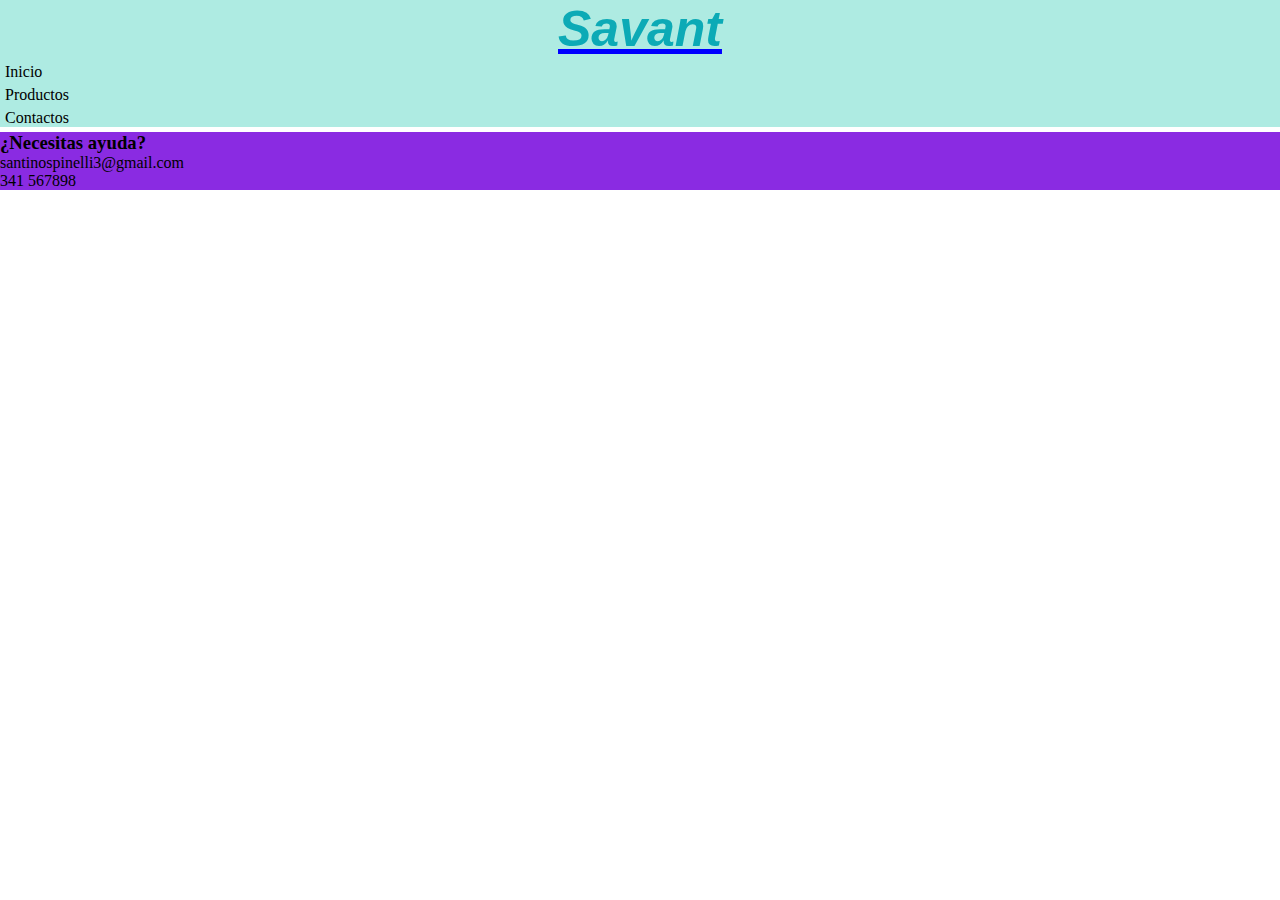
<file: Paginas/Contactos.html>
<!DOCTYPE html>
<html lang="en">
<head>
    <meta charset="UTF-8">
    <meta name="viewport" content="width=device-width, initial-scale=1.0">
    <link rel="stylesheet" href="../css/styles.css">
    <title>Document</title>
</head>
<body>
    <header>
        <h1>Savant</h1>
        <nav>
            <ul>
                <li><a href="../index.html">Inicio</a></li>
                <li><a href="./Productos.html">Productos</a></li>
                <li><a href="#">Contactos</a></li>
            </ul>
        </nav>
    </header>
    <main>
        
    </main>
    <footer><h3>¿Necesitas ayuda?</h3>
        <p>santinospinelli3@gmail.com</p>
        <p>341 567898</p>
    </footer>
</body>
</html>
</file>
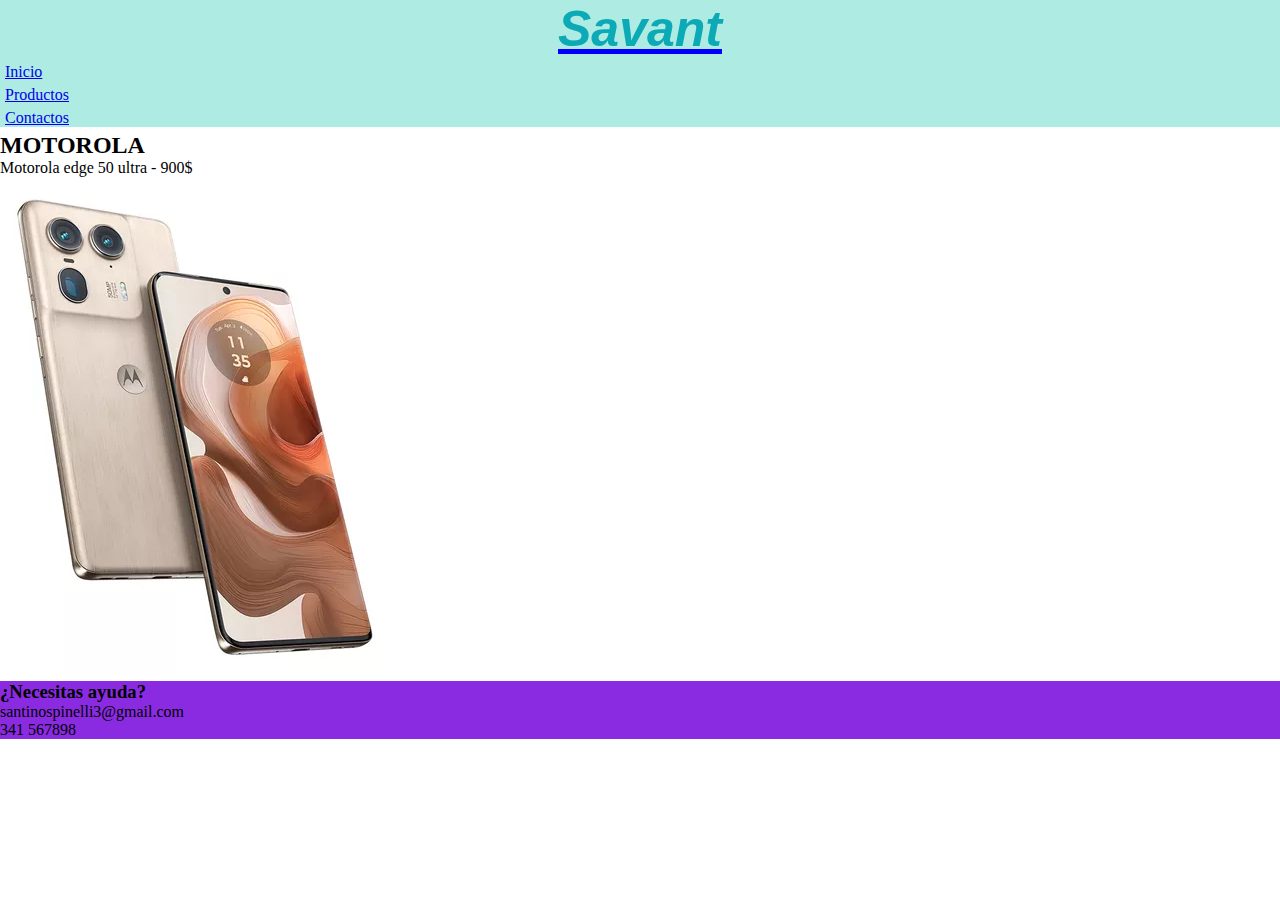
<file: Secciones/Motorola.html>
<!DOCTYPE html>
<html lang="en">
<head>
    <meta charset="UTF-8">
    <meta name="viewport" content="width=device-width, initial-scale=1.0">
    <link rel="stylesheet" href="../css/styles.css">
    <title>Document</title>
</head>
<body>
  <header>
    <H1>Savant</H1>
       <ul>
            <li><a href="../index.html">Inicio</a></li>
            <li><a href="../Paginas/Productos.html">Productos</a></li>
            <li><a href="../Paginas/Contactos.html">Contactos</a></li>
      </ul>  
  </header>  
<main>
    <h2>MOTOROLA</h2>
<p>Motorola edge 50 ultra - 900$</p>
<img src="../img/D_NQ_NP_767431-MLU76197607720_052024-O.webp" alt="">
</main>
<footer>
    <h3>¿Necesitas ayuda?</h3>
   <p>santinospinelli3@gmail.com</p>
   <p>341 567898</p>
</footer>
</body>
</html>
</file>
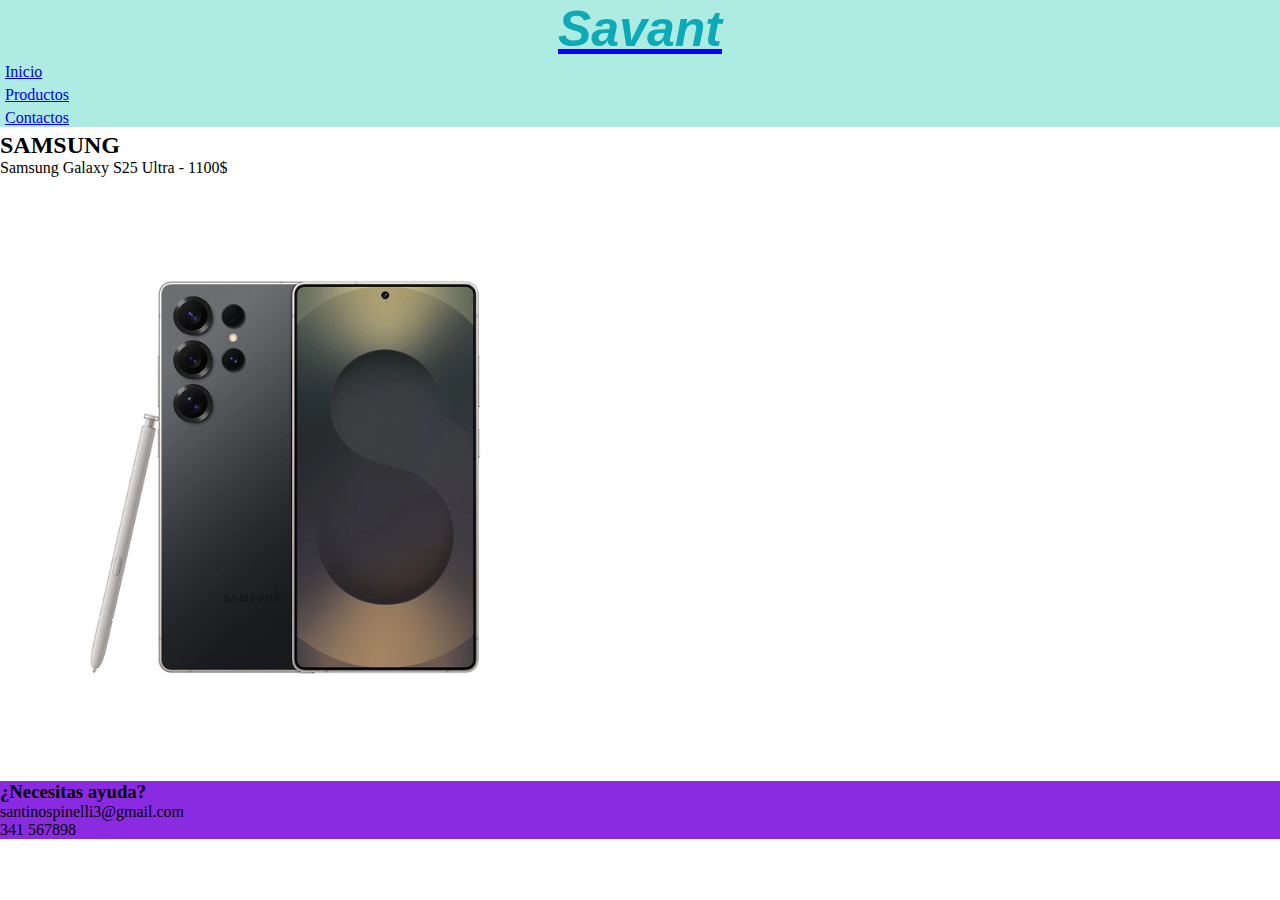
<file: Secciones/Samsung.html>
<!DOCTYPE html>
<html lang="en">
<head>
    <meta charset="UTF-8">
    <meta name="viewport" content="width=device-width, initial-scale=1.0">
    <link rel="stylesheet" href="../css/styles.css">
    <title>Document</title>
</head>
<body>
<header>
    <H1>Savant</H1>
    <ul>
        <li><a href="../index.html">Inicio</a></li>
        <li><a href="../Paginas/Productos.html">Productos</a></li>
        <li><a href="../Paginas/Contactos.html">Contactos</a></li>
    </ul>   
</header> 
<main>
    <h2>SAMSUNG</h2>
<p>Samsung Galaxy S25 Ultra - 1100$</p>
<img src="../img/SAMSUNG-GALAXY-S25-ULTRA-512-GB-NEGRO-TITANIO.png" alt="">
</main>
<footer>
    <h3>¿Necesitas ayuda?</h3>
    <p>santinospinelli3@gmail.com</p>
    <p>341 567898</p>
</footer>
</body>
</html>
</file>
<file: css/styles.css>
*
{margin: 0;
padding: 0;
box-sizing: border-box;}
/*----asi se hacen comentarios----*/

h1{
    color:rgb(12, 170, 182);   
   font-family: sans-serif;   
    font-size: 50px; 
    font-weight: 900;
  font-style: oblique;
  text-align: center;
    text-decoration: underline blue;
}

li 
{margin: 5px;
}

nav a{
  color: black;
  text-decoration: none;
}

.navprueba
{

  position: absolute;
  right:20px ;
  top: 10px;
  list-style: none;
  display:flex ;
}

.colorverde{
    color:rgb(87, 180, 87);
}
.colorcrema{
    color:rgb(202, 199, 148);
  font-style: oblique;
}


.tipografia {
    font-family: "Dancing Script", cursive;
    font-optical-sizing: auto;
    font-weight: 700;
    font-style: normal;
}

.marcas {
  color: rgb(1, 56, 1);
  font-family: Georgia, 'Times New Roman', Times, serif;
  font-weight: 500;
  font-style: initial;
}

.texto {
    font-family: "Tuffy", sans-serif;
    font-weight: 700;
    font-style: normal;
}

.letracelu
{
  font-family: "Brygada 1918", serif;
  font-optical-sizing: auto;
  font-weight: 300;
  font-style: normal;
}



header 
{
background-color: rgb(174, 235, 226);
}

footer 
{background-color: blueviolet;}


  

section 
{margin: 60px;}






.caja 
{
   background-color: rgb(40, 166, 189);
    width: 200px; 
    border: 1px solid; 
    border-radius: 10px;
    margin: 0 auto;
    padding: 10px;
    box-sizing: border-box;
    margin-top: 20px;
    margin-bottom: 20px;
    margin-left: 20px;
    margin-right: 20px;
}

.caja img 
{
  max-width: 100%;
}


.contenedor_limite2
{
  background-color: rgb(81, 209, 231);
  max-width: 900px; 
  margin: 0 auto;
}

.contenedorpadre
{
  display: flex;
  justify-content:start ;
  flex-wrap: wrap;
  justify-content: space-around;

}




@media screen and (max-width: 650px) 
{
  h1{
    background-color: rgb(214, 22, 8);
    size: 25px;  }

  header{
    background-color: rgb(255, 238, 0);
    height: 100px;
  }

  nav {
    position: relative;
   right: 100px;
    
  };
}





.prueba {
  border: 20px;
border-radius: 100px;
width: 80px;
color: rgb(0, 255, 42);
box-sizing: border-box;
margin: 10px;
padding: 10px;
background-color: #fdfdff;
text-align: center;
}

.prueba img 
{
  max-width: 70%;
}



/*---------grillas---------*/

.parent {
  max-width: 600px;
  margin: 0 auto;
display: grid;
grid-template-columns: repeat(4, 1fr);
grid-template-rows: repeat(2, 1fr);
grid-column-gap: 6px;
grid-row-gap: 6px;
}

.div1 { grid-area: 1 / 1 / 2 / 2; }

.div1 img 
{width: 100%;
height: 100%;}

.div2 { grid-area: 2 / 1 / 3 / 2; }

.div2 img 
{width: 100%;}

.div3 { grid-area: 1 / 2 / 3 / 3; }

.div3 img 
{width: 100%;
height: 100%;}

.div4 { grid-area: 1 / 3 / 3 / 4; }

.div4 img 
{width: 100%;
height: 100%;}

.div5 { grid-area: 1 / 4 / 3 / 5; }

.div5 img 
{width: 100%;
height: 100%;}



/**********seudo clase*************/
nav a:hover{
color: rgb(111, 59, 255);

}

h1:hover
{
  transform: none;  /***scale le hace zoom por el numero q pongas, rotate lo hace rotar los grados q les pongas seguidos con cdg, translate lo hace desplazar tanto como numeros con px le pongas. si pones el -, hace todo al revez*******/
}
</file>
<file: CSS/styes.css>
/********OBLIGATORIO**********/

*
{margin: 0;
padding: 0;
box-sizing: border-box;}

/********header*********/
/***NAV****/
nav a{
    color: black;
    text-decoration: none; 
    }

nav{
    list-style: none;
    position: absolute;
    right: 35px;
    top: 15px;
    
}
nav li{
    display: inline;
}

/*****DIV******/

header div{
    width: 400px;
    margin: 0 auto;
}

header div img{
    max-width: 100%;
}

header{
    position:relative;
    background-color: #3164fc ;
}

/********MAIN********/
main
{
    background-color: rgb(220, 220, 220);
}

/***marcas***/
.cajamarcas
{
    
    width: 70px;
    height: 70px;
    border-radius: 50%;
    border: 1px solid;
    background-color: hsl(0, 0%, 100%);
    display: flex;
    justify-content: center;
    align-items: center;
    overflow: hidden;
    margin-right: 70px;
    margin-left: 70px;
    margin-top: 20px;
    margin-bottom: 30px;
}

.cajamarcas img
{
    width: 60%;
    height: auto;
    object-fit: contain;
    display: block;
    margin-left: auto;
    margin-right: auto;
}

.marcasallado
{
    display: flex;
    justify-content: space-between;
    flex-wrap: wrap;
}

/*********footer********/

.redes
{
    display: flex;
    grid-auto-flow: colum;
    object-fit: contain;
    flex-wrap: wrap;
}

.redescaja
{
    max-width: 40px;
    max-height: 40px;
    border-radius: 50%;
    margin-left: 20px;
    margin-right: 3px;
    object-fit: contain;
    align-items: center;
    overflow: hidden;

}

.redescaja img{
    max-width: 100%;
}

.cajaparrafo
{
    display: flex;
    flex-wrap: wrap;
    align-items: center;
    margin-bottom: 30px;
}


footer div a{
    text-decoration: none;
    color: black;

}



footer
{
    position: relative;
    background-color: #b74747;
}

.imgfooter
{
    display: block;
    margin: 0 auto;
    width: fit-content;
    max-width: 1000px;
    
}

.imgfooter img
{
    max-width: 100%;
}

/**********seudo clase*************/
a:hover{
color: rgb(41, 7, 133);
}


/*******media queris********/
@media (max-width: 850px) { 
    .cajamarcas{
        margin-left: 5px;
        margin-right: 5px;
    }
    
     nav {
     right: 8px;
     top: 5px;
    }

}



/***********INDEXESCLUSIVO***********/
/*******MAIN*********/
.contenedormejoresp
{
display: grid;
width: 100%;
max-width: 100vw;
background-color:rgb(220, 220, 220);
justify-content:center ;
grid-auto-flow: column;
grid-auto-columns: 250px;
overflow-x:auto;
padding: 1rem;
gap: 20px;
scroll-behavior: smooth;

}


.cardmejoresp
{
background-color: rgb(255, 255, 255);
padding: 10px;
border: 1px solid;
margin: 15px;
text-align: center;
}

.cardmejoresp  img
{max-width: 100%;}


.cardmejorespre
{
background-color: rgb(255, 255, 255);
padding: 10px;
border: 1px solid;
margin: 15px;
text-align: center;
}

.alinearcompu
{
    margin-top: 39px;
}

.cardmejorespre  img
{max-width: 77%;
}

.mejorespreciosen {
  font-family: "Poppins", sans-serif;
  font-weight: 300;
  font-style: normal;
  margin-left: 10px;
  margin-top: 10px;
  text-align: center;
}

.letravision {
  font-family: "Anton", sans-serif;
  font-weight: 300;
  font-style: normal;
  margin: 0 auto;
  text-align: center;
}


.cardmejoresp h3,
.cardmejorespre h3 {
  font-family: "Lora", serif;
  font-optical-sizing: auto;
  font-weight: 400;
  font-style: normal;
  
}


/******mediaqueris******/
@media (max-width: 850px) { 
    
    .contenedormejoresp
    {
        grid-auto-columns: 140px;
        gap: 1px;
        overflow: hidden;
    }
    
    
    .cardmejoresp h3,
    .cardmejorespre h3{
   font-size: 0.70rem;
   text-align: center;
    }

    .alinearcompu{
    margin-top: 20px;
}
 }

 /*****CARDS*****/

.contenedorindex
{
display: grid;
width: 100%;
max-width: 100vw;
background-color:rgb(220, 220, 220);
justify-content:start ;
grid-auto-flow: column;
grid-auto-columns: 250px;
overflow-x:auto;
padding: 1rem;
gap: 20px;
scroll-behavior: smooth;


}


.cardindex
{
background-color: rgb(255, 255, 255);
padding: 10px;
border: 1px solid;
border-radius: 5px;
margin: 15px;
}

.cardindex  img
{max-width: 100%;}


/******LETRAS*******/

.cardindex h4,
.cardindex h6 {
  font-family: "Lora", serif;
  font-optical-sizing: auto;
  font-weight: 400;
  font-style: normal;
  
}

.letramarcas {
  font-family: "Poppins", sans-serif;
  font-weight: 300;
  font-style: normal;
  margin-left: 10px;
  margin-top: 10px;
}

 /*****media queris******/
 /*******cajas********/
 @media (max-width: 500px) 
 {.contenedorindex
    {
        grid-auto-columns: 180px;
        gap: 1px;
    }
 }
</file>
<file: CSS/Apple.css>
/*****CARDS*****/

.contenedorapple
{
display: grid;
width: 100%;
max-width: 100vw;
background-color:rgb(220, 220, 220);
justify-content:start ;
grid-auto-flow: column;
grid-auto-columns: 250px;
overflow-x:auto;
padding: 1rem;
gap: 20px;
scroll-behavior: smooth;


}


.cardapple
{
background-color: rgb(255, 255, 255);
padding: 10px;
border: 1px solid;
border-radius: 5px;
margin: 15px;
}

.cardapple  img
{max-width: 100%;}


/******LETRAS*******/

.letramarcas {
  font-family: "Poppins", sans-serif;
  font-weight: 300;
  font-style: normal;
  margin-left: 10px;
  margin-top: 10px;
}

.letravision {
  font-family: "Anton", sans-serif;
  font-weight: 300;
  font-style: normal;
  margin: 0 auto;
  text-align: center;
}


.cardapple h4,
.cardapple h6 {
  font-family: "Lora", serif;
  font-optical-sizing: auto;
  font-weight: 400;
  font-style: normal;
  
}




/*******CARRUSEL*********/
 .divcarrusel
 {
    max-width: 900px;
    margin: auto;
    margin-bottom: 40px;
 }

 .divcarrusel img
 {
    max-width: 100%;
 }


 /*****media queris******/
 /*******cajas********/
 @media (max-width: 500px) 
 {.contenedorapple
    {
        grid-auto-columns: 180px;
        gap: 1px;
    }
 }












 /********OBLIGATORIO**********/

*
{margin: 0;
padding: 0;
box-sizing: border-box;}

/********header*********/
/***NAV****/
nav a{
    color: black;
    text-decoration: none; 
    }

nav{
    list-style: none;
    position: absolute;
    right: 35px;
    top: 15px;
    
}
nav li{
    display: inline;
}

/*****DIV******/

header div{
    width: 400px;
    margin: 0 auto;
}

header div img{
    max-width: 100%;
}

header{
    position:relative;
    background-color: #3164fc ;
}

/********MAIN********/
main
{
    background-color: rgb(220, 220, 220);
}

body
{
       background-color: rgb(220, 220, 220); 
}

/***marcas***/
.cajamarcas
{
    
    width: 70px;
    height: 70px;
    border-radius: 50%;
    border: 1px solid;
    background-color: hsl(0, 0%, 100%);
    display: flex;
    justify-content: center;
    align-items: center;
    overflow: hidden;
    margin-right: 70px;
    margin-left: 70px;
    margin-top: 20px;
    margin-bottom: 30px;
}

.cajamarcas img
{
    width: 60%;
    height: auto;
    object-fit: contain;
    display: block;
    margin-left: auto;
    margin-right: auto;
}

.marcasallado
{
    display: flex;
    justify-content: space-between;
    flex-wrap: wrap;
}

/*********footer********/

.redes
{
    display: flex;
    grid-auto-flow: colum;
    object-fit: contain;
    flex-wrap: wrap;
}

.redescaja
{
    max-width: 40px;
    max-height: 40px;
    border-radius: 50%;
    margin-left: 20px;
    margin-right: 3px;
    object-fit: contain;
    align-items: center;
    overflow: hidden;

}

.redescaja img{
    max-width: 100%;
}

.cajaparrafo
{
    display: flex;
    flex-wrap: wrap;
    align-items: center;
    margin-bottom: 30px;
}


footer div a{
    text-decoration: none;
    color: black;

}



footer
{
    position: relative;
    background-color: #b74747;
}

.imgfooter
{
    display: block;
    margin: 0 auto;
    width: fit-content;
    max-width: 1000px;
    
}

.imgfooter img
{
    max-width: 100%;
}

/**********seudo clase*************/
a:hover{
color: rgb(41, 7, 133);
}

/*******media queris********/
@media (max-width: 850px) { 
    .cajamarcas
    {
        margin-left: 5px;
        margin-right: 5px;
    }

    nav {
     right: 8px;
     top: 5px;
    };
    


}
</file>
<file: CSS/Motorola.css>
/*****CARDS*****/

.contenedormotorola
{
display: grid;
width: 100%;
max-width: 100vw;
background-color:rgb(220, 220, 220);
justify-content:start ;
grid-auto-flow: column;
grid-auto-columns: 250px;
overflow-x:auto;
padding: 1rem;
gap: 20px;
scroll-behavior: smooth;


}


.cardmotorola
{
background-color: rgb(255, 255, 255);
padding: 10px;
border: 1px solid;
border-radius: 5px;
margin: 15px;
}

.cardmotorola  img
{max-width: 100%;}



.textocard h4 .textocard h6{
    margin: 0;
}

/******LETRAS*******/

.letramarcas {
  font-family: "Poppins", sans-serif;
  font-weight: 300;
  font-style: normal;
  margin-left: 10px;
  margin-top: 10px;
}

.letraserie {
  font-family: "Anton", sans-serif;
  font-weight: 300;
  font-style: normal;
  margin-left: 10px;
}


.cardmotorola h4,
.cardmotorola h6 {
  font-family: "Lora", serif;
  font-optical-sizing: auto;
  font-weight: 400;
  font-style: normal;

}




 /*****media queris******/
 /*******cajas********/
 @media (max-width: 500px) 
 {.contenedormotorola
    {
        grid-auto-columns: 180px;
        gap: 1px;
    }
 }












 /********OBLIGATORIO**********/

*
{margin: 0;
padding: 0;
box-sizing: border-box;}

/********header*********/
/***NAV****/
nav a{
    color: black;
    text-decoration: none; 
    }

nav{
    list-style: none;
    position: absolute;
    right: 35px;
    top: 15px;
    
}
nav li{
    display: inline;
}

/*****DIV******/

header div{
    width: 400px;
    margin: 0 auto;
}

header div img{
    max-width: 100%;
}

header{
    position:relative;
    background-color: #3164fc ;
}

/********MAIN********/
main
{
    background-color: rgb(220, 220, 220);
}

/***marcas***/
.cajamarcas
{
    
    width: 70px;
    height: 70px;
    border-radius: 50%;
    border: 1px solid;
    background-color: hsl(0, 0%, 100%);
    display: flex;
    justify-content: center;
    align-items: center;
    overflow: hidden;
    margin-right: 70px;
    margin-left: 70px;
    margin-top: 20px;
    margin-bottom: 30px;
}

.cajamarcas img
{
    width: 60%;
    height: auto;
    object-fit: contain;
    display: block;
    margin-left: auto;
    margin-right: auto;
}

.marcasallado
{
    display: flex;
    justify-content: space-between;
    flex-wrap: wrap;
}

/*********footer********/

.redes
{
    display: flex;
    grid-auto-flow: colum;
    object-fit: contain;
    flex-wrap: wrap;
}

.redescaja
{
    max-width: 40px;
    max-height: 40px;
    border-radius: 50%;
    margin-left: 20px;
    margin-right: 3px;
    object-fit: contain;
    align-items: center;
    overflow: hidden;

}

.redescaja img{
    max-width: 100%;
}

.cajaparrafo
{
    display: flex;
    flex-wrap: wrap;
    align-items: center;
    margin-bottom: 30px;
}


footer div a{
    text-decoration: none;
    color: black;

}



footer
{
    position: relative;
    background-color: #b74747;
}

.imgfooter
{
    display: block;
    margin: 0 auto;
    width: fit-content;
    max-width: 1000px;
    
}

.imgfooter img
{
    max-width: 100%;
}

/**********seudo clase*************/
a:hover{
color: rgb(41, 7, 133);
}

/*******media queris********/
@media (max-width: 850px) { 
    .cajamarcas
    {
        margin-left: 5px;
        margin-right: 5px;
    }

    nav {
     right: 8px;
     top: 5px;
    };
    


}
</file>
<file: CSS/Samsung.css>
/*****CARDS*****/

.contenedorsamsung
{
display: grid;
width: 100%;
max-width: 100vw;
background-color:rgb(220, 220, 220);
justify-content:start ;
grid-auto-flow: column;
grid-auto-columns: 250px;
overflow-x:auto;
padding: 1rem;
gap: 20px;
scroll-behavior: smooth;


}


.cardsamsung
{
background-color: rgb(255, 255, 255);
padding: 10px;
border: 1px solid;
border-radius: 5px;
margin: 15px;
}

.cardsamsung  img
{max-width: 100%;}



.textocard h4 .textocard h6{
    margin: 0;
}

/******LETRAS*******/

.letramarcas {
  font-family: "Poppins", sans-serif;
  font-weight: 300;
  font-style: normal;
  margin-left: 10px;
  margin-top: 10px;
}

.letraserie {
  font-family: "Anton", sans-serif;
  font-weight: 300;
  font-style: normal;
  margin-left: 10px;
}


.cardsamsung h4,
.cardsamsung h6 {
  font-family: "Lora", serif;
  font-optical-sizing: auto;
  font-weight: 400;
  font-style: normal;

}


/************GRILLA******************/

.parent {
display: grid;
grid-template-columns: repeat(4, 1fr);
grid-template-rows: repeat(3, 1fr);
grid-column-gap: 3px;
grid-row-gap: 4px;
max-width: 800px;
max-height: 700px;
margin: 0 auto;
margin-top: 30px;
margin-bottom: 30px;
}

.div1 { grid-area: 1 / 1 / 2 / 6; }
.div1 img{
    width: 100%;
    height: 100%;
}

.div2 { grid-area: 3 / 1 / 4 / 4; }
.div2 img{
     width: 100%;
    height: 100%;}

.div3 { grid-area: 2 / 1 / 3 / 2; }
.div3 img{
     width: 100%;
    height: 100%;}

.div4 { grid-area: 2 / 2 / 3 / 3; }
.div4 img{
     width: 100%;
    height: 100%;}

.div5 { grid-area: 2 / 3 / 3 / 4; }
.div5 img{
    width: 100%;
    height: 100%;}

.div6 { grid-area: 2 / 4 / 3 / 5; }
.div6 img{
    width: 100%;
    height: 100%;}

.div7 { grid-area: 3 / 4 / 4 / 5; }
.div7 img{
    width: 100%;
    height: 100%;
}


 /*****media queris******/
 /*******cajas********/
 @media (max-width: 500px) 
 {.contenedorsamsung
    {
        grid-auto-columns: 180px;
        gap: 1px;
    }
 }












 /********OBLIGATORIO**********/

*
{margin: 0;
padding: 0;
box-sizing: border-box;}

/********header*********/
/***NAV****/
nav a{
    color: black;
    text-decoration: none; 
    }

nav{
    list-style: none;
    position: absolute;
    right: 35px;
    top: 15px;
    
}
nav li{
    display: inline;
}

/*****DIV******/

header div{
    width: 400px;
    margin: 0 auto;
}

header div img{
    max-width: 100%;
}

header{
    position:relative;
    background-color: #3164fc ;
}

/********MAIN********/
main
{
    background-color: rgb(220, 220, 220);
}

body
{
       background-color: rgb(220, 220, 220); 
}

/***marcas***/
.cajamarcas
{
    
    width: 70px;
    height: 70px;
    border-radius: 50%;
    border: 1px solid;
    background-color: hsl(0, 0%, 100%);
    display: flex;
    justify-content: center;
    align-items: center;
    overflow: hidden;
    margin-right: 70px;
    margin-left: 70px;
    margin-top: 20px;
    margin-bottom: 30px;
}

.cajamarcas img
{
    width: 60%;
    height: auto;
    object-fit: contain;
    display: block;
    margin-left: auto;
    margin-right: auto;
}

.marcasallado
{
    display: flex;
    justify-content: space-between;
    flex-wrap: wrap;
}

/*********footer********/

.redes
{
    display: flex;
    grid-auto-flow: colum;
    object-fit: contain;
    flex-wrap: wrap;
}

.redescaja
{
    max-width: 40px;
    max-height: 40px;
    border-radius: 50%;
    margin-left: 20px;
    margin-right: 3px;
    object-fit: contain;
    align-items: center;
    overflow: hidden;

}

.redescaja img{
    max-width: 100%;
}

.cajaparrafo
{
    display: flex;
    flex-wrap: wrap;
    align-items: center;
    margin-bottom: 30px;
}


footer div a{
    text-decoration: none;
    color: black;

}



footer
{
    position: relative;
    background-color: #b74747;
}

.imgfooter
{
    display: block;
    margin: 0 auto;
    width: fit-content;
    max-width: 1000px;
    
}

.imgfooter img
{
    max-width: 100%;
}

/**********seudo clase*************/
a:hover{
color: rgb(41, 7, 133);
}

/*******media queris********/
@media (max-width: 850px) { 
    .cajamarcas
    {
        margin-left: 5px;
        margin-right: 5px;
    }

    nav {
     right: 8px;
     top: 5px;
    };
    


}
</file>
